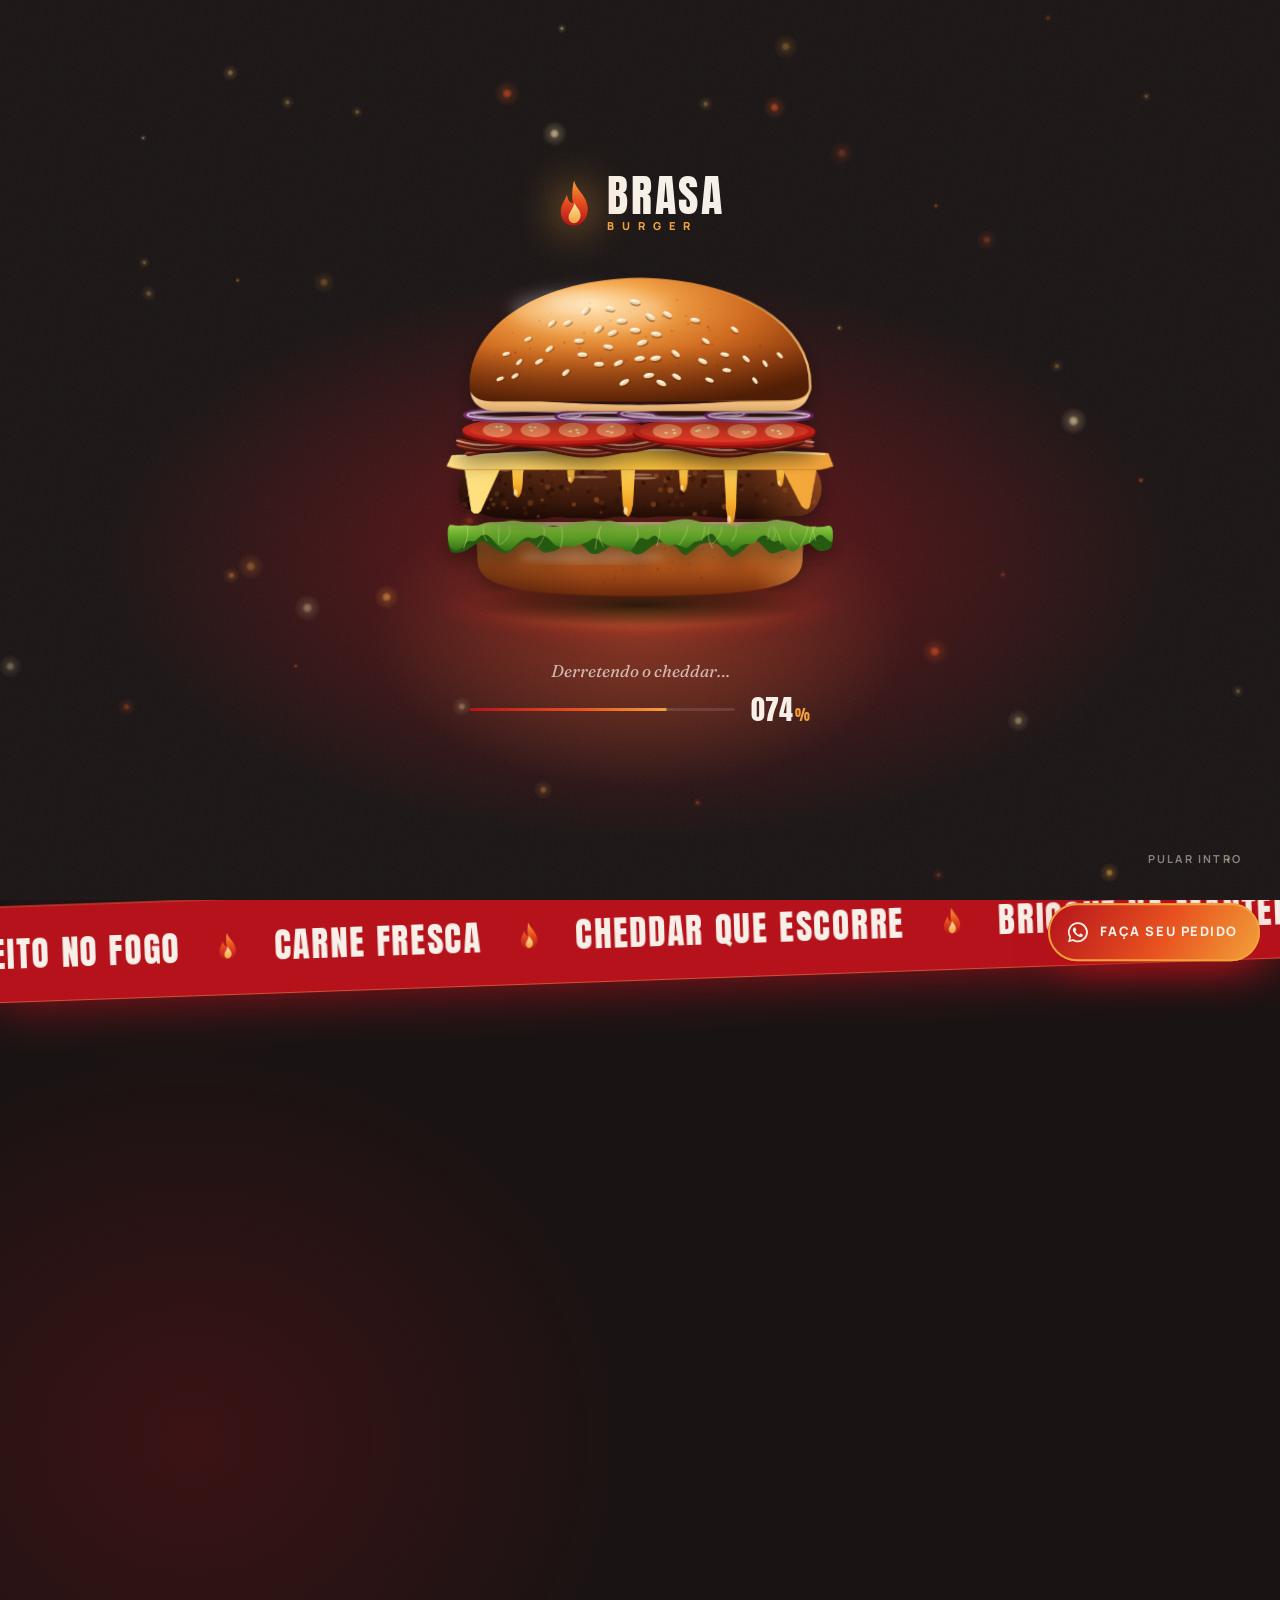
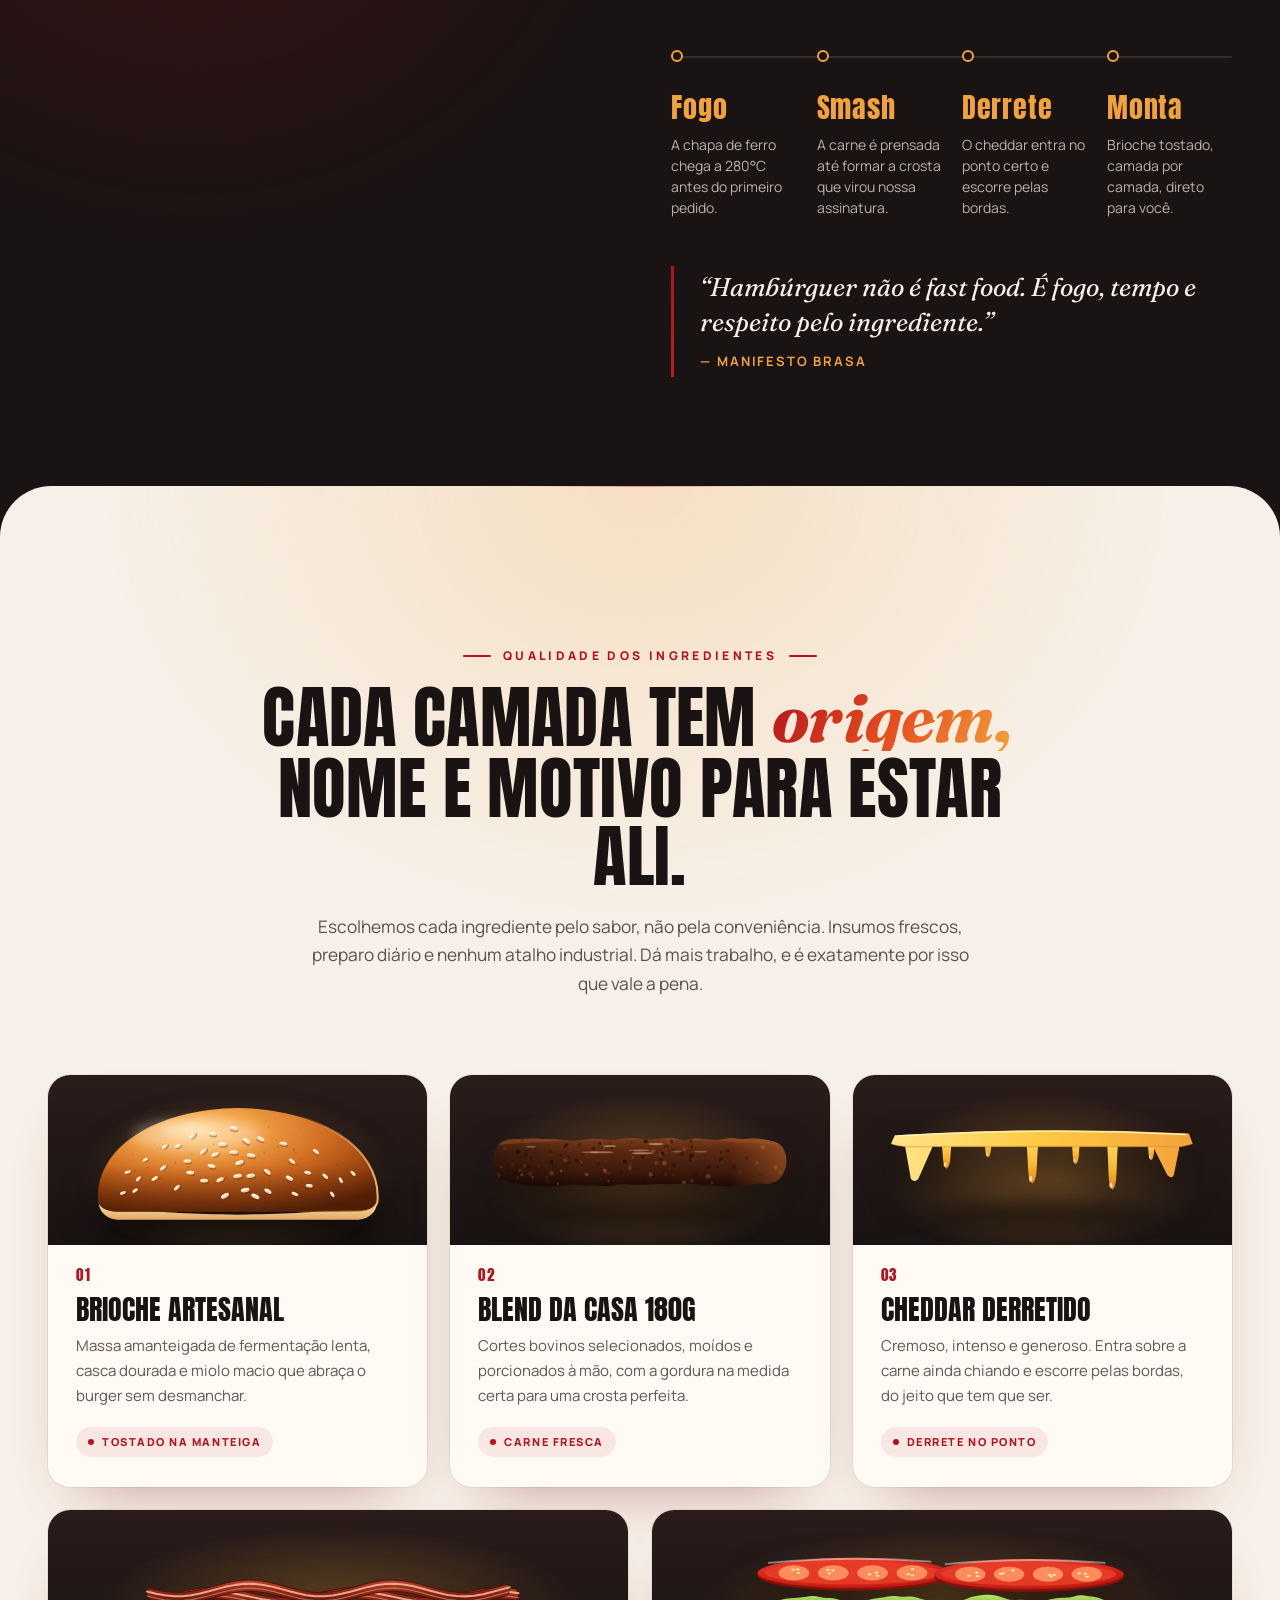
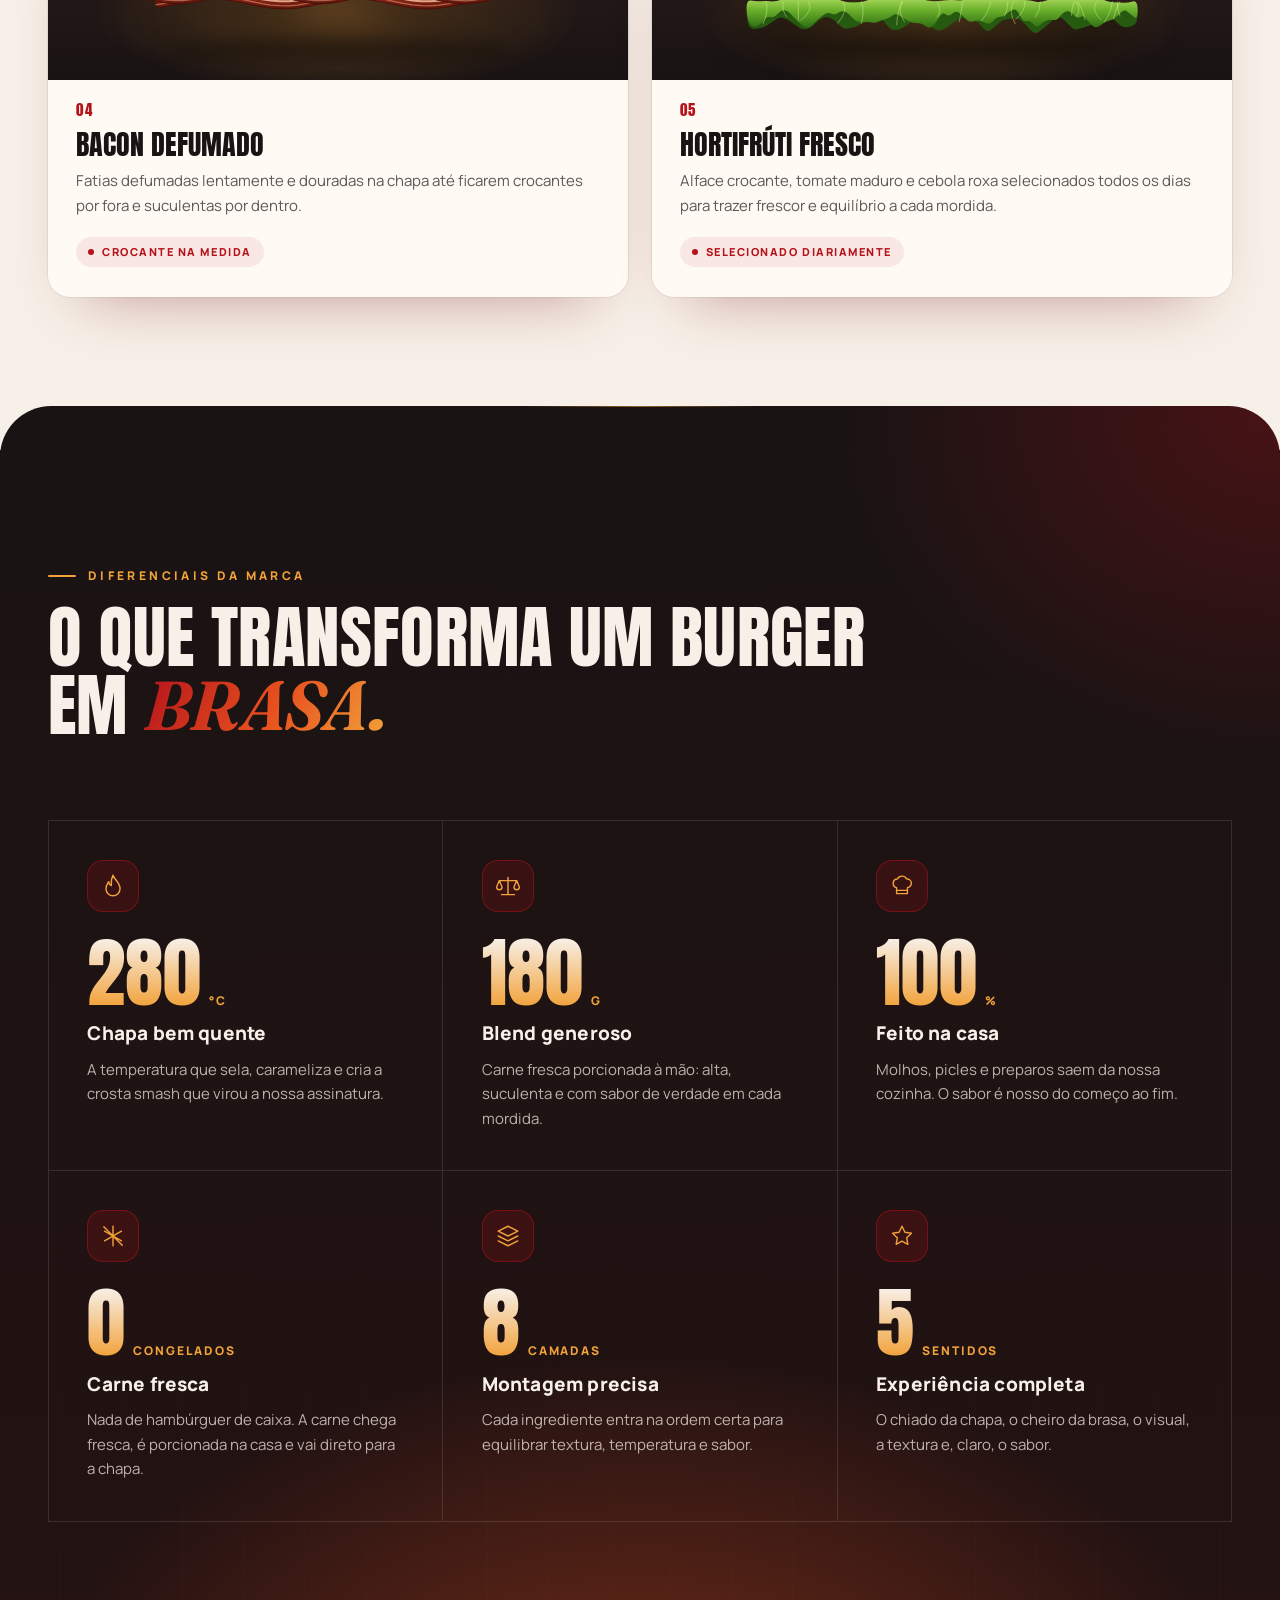
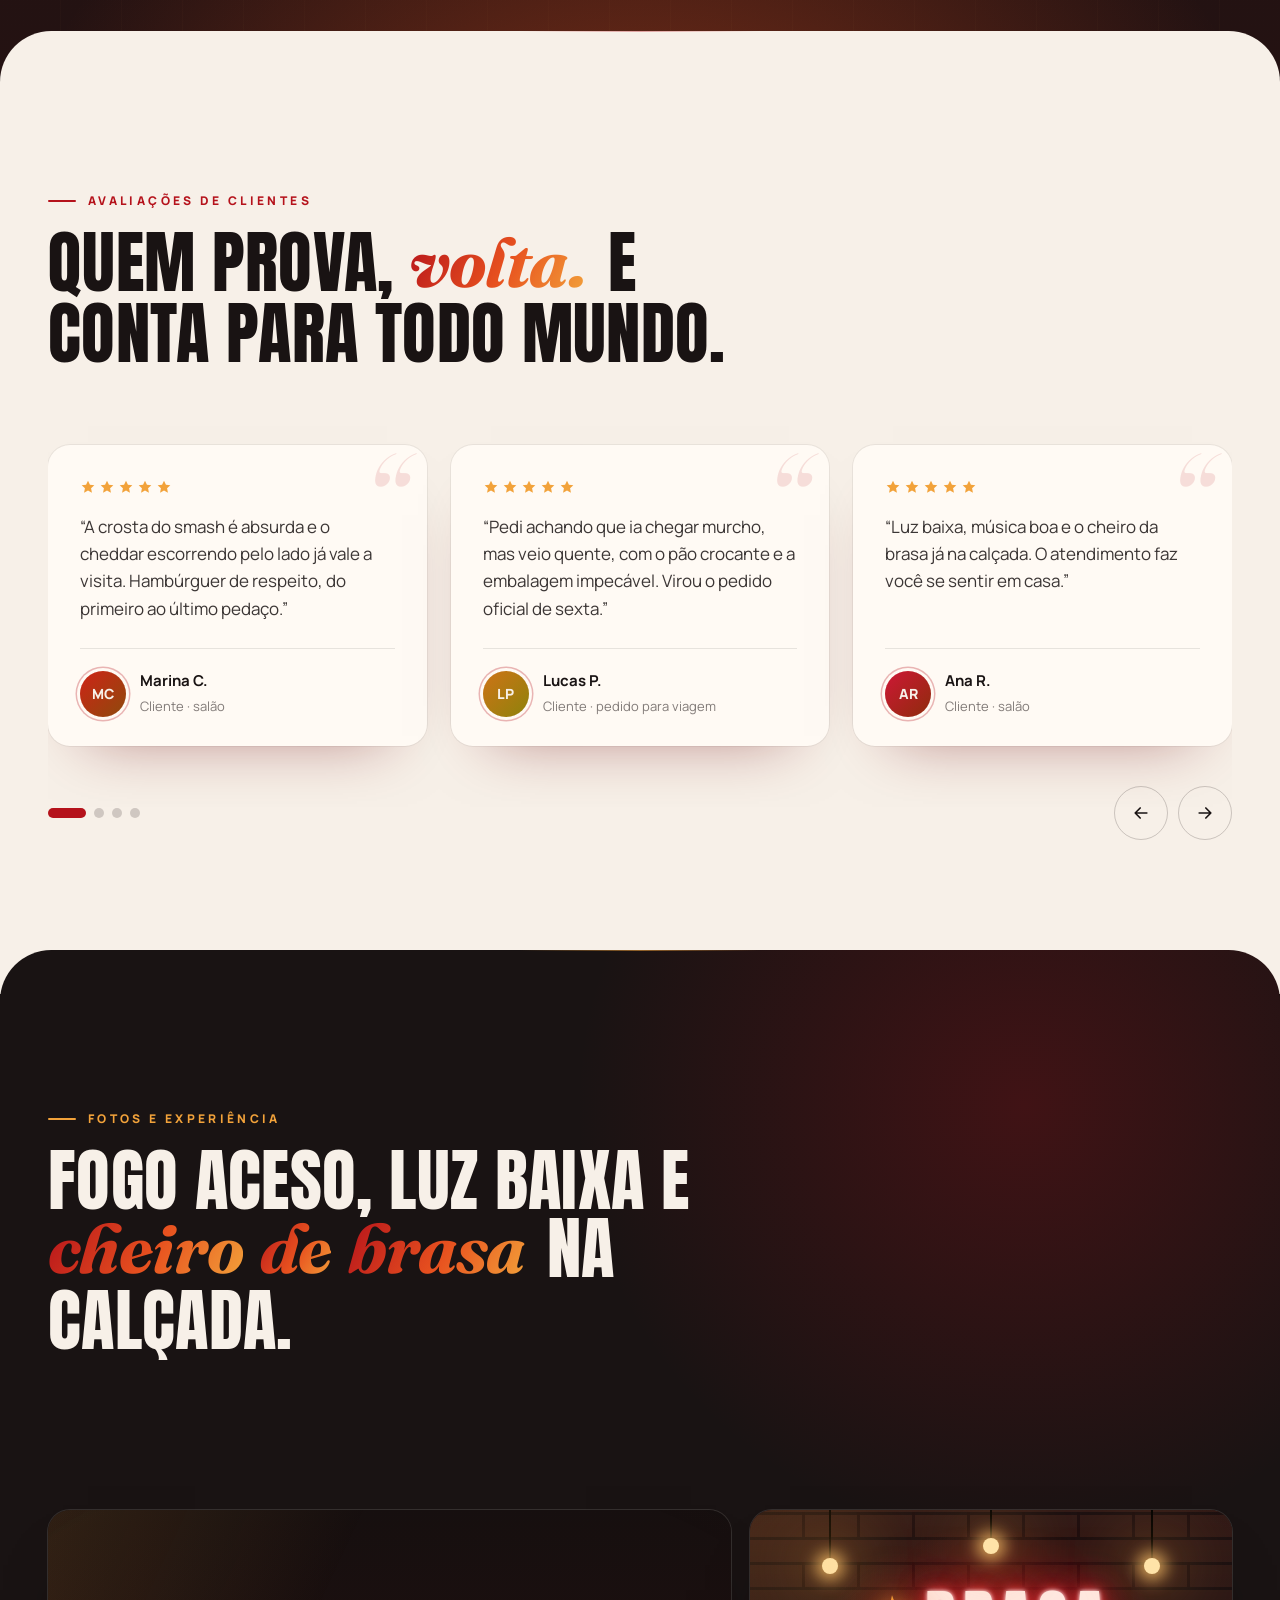
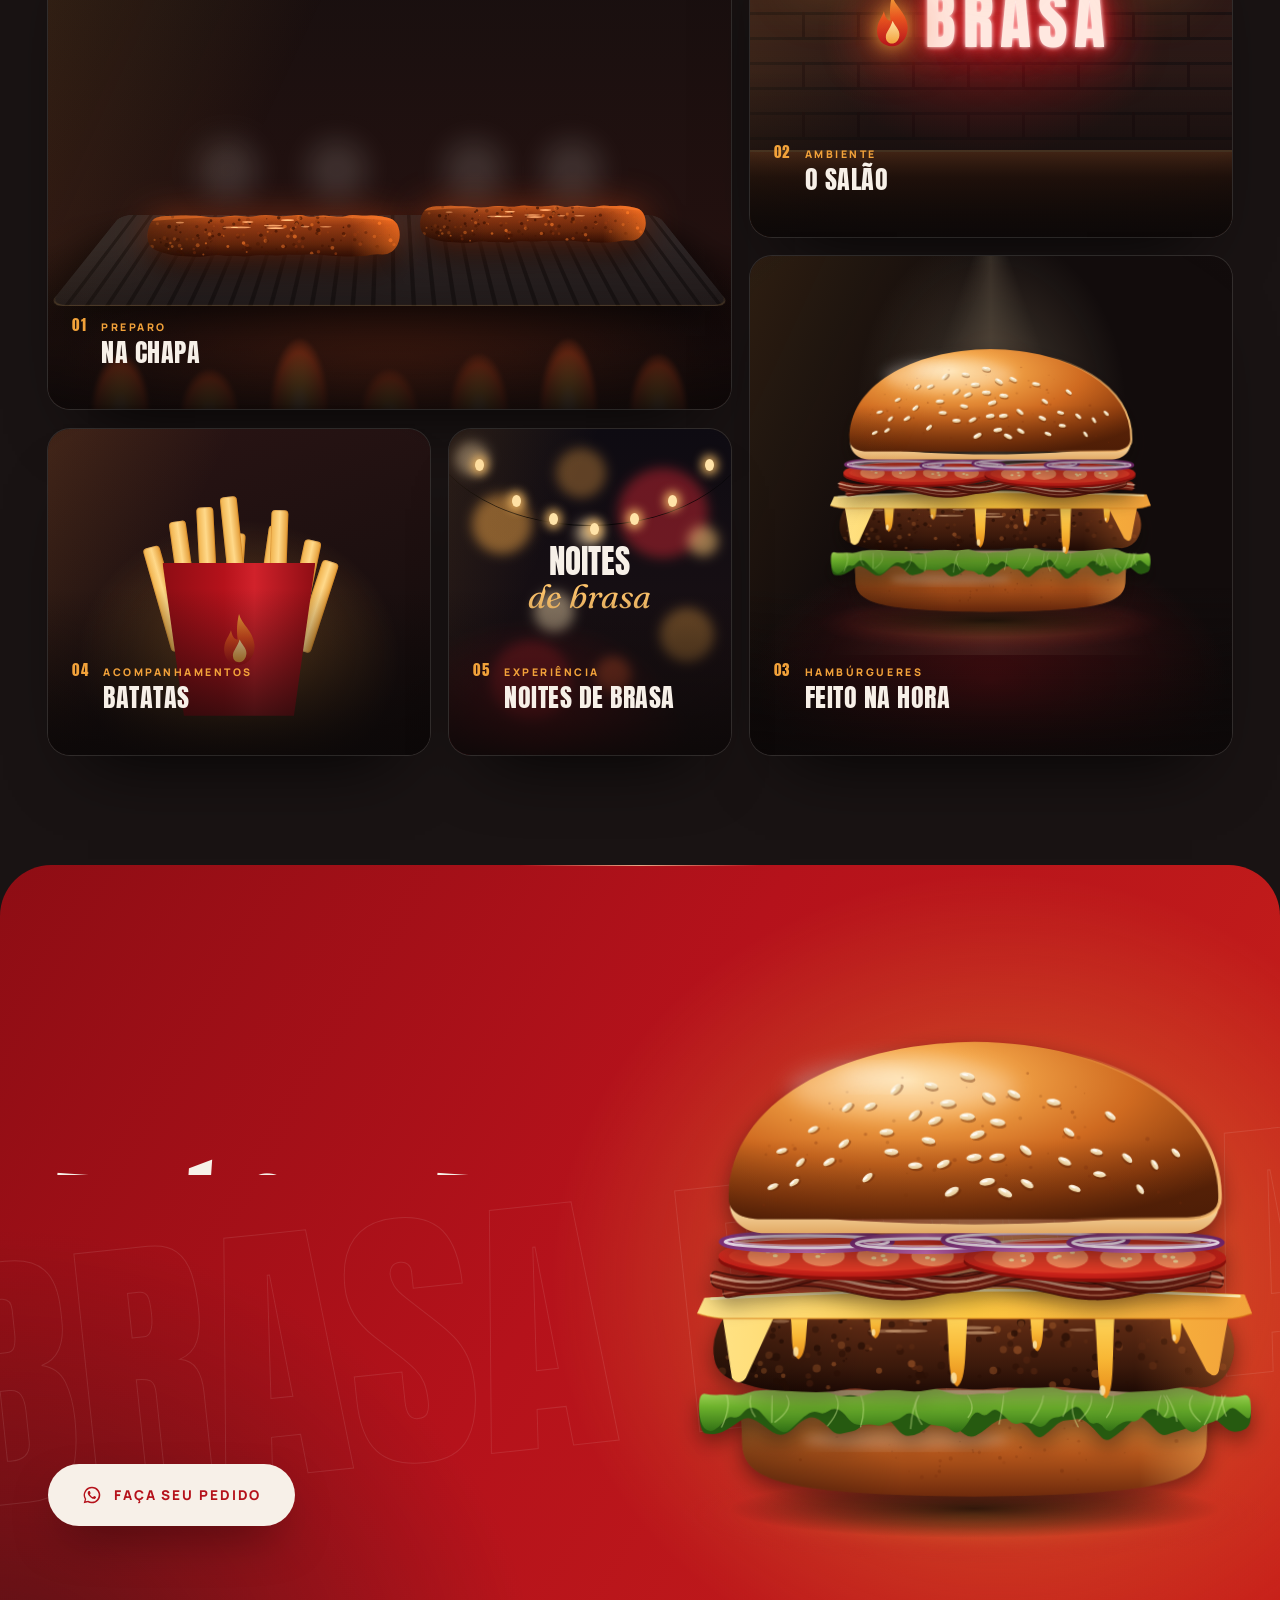
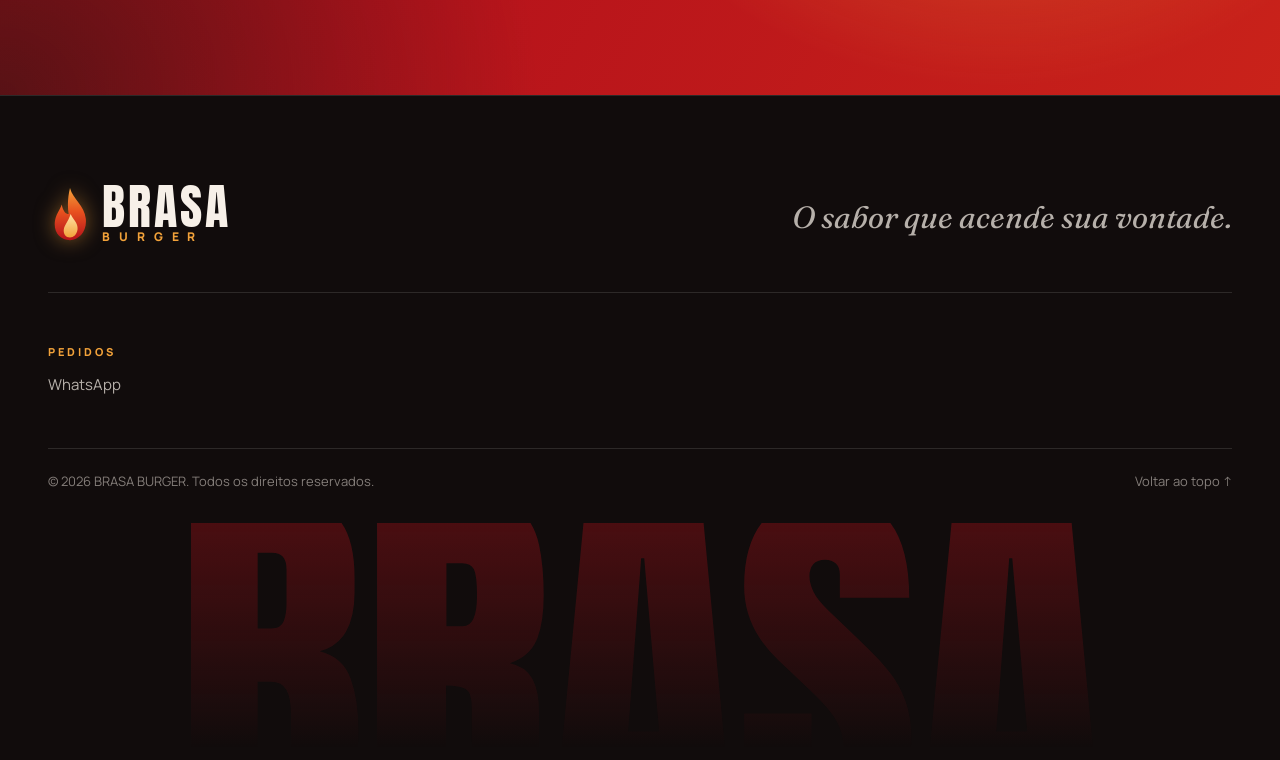
<file: index.html>
<!doctype html>
<html lang="pt-BR" class="is-loading">
<head>
  <meta charset="utf-8">
  <meta name="viewport" content="width=device-width, initial-scale=1, viewport-fit=cover">

  <!-- SEO -->
  <title>BRASA BURGER | Hambúrguer artesanal feito na brasa</title>
  <meta name="description" content="Smash burgers artesanais feitos no fogo: blend fresco porcionado à mão, cheddar derretido e brioche tostado na manteiga. Faça seu pedido pelo WhatsApp.">
  <meta name="robots" content="index, follow, max-image-preview:large">
  <meta name="author" content="BRASA BURGER">
  <meta name="theme-color" content="#191313">
  <meta name="color-scheme" content="dark">
  <meta name="format-detection" content="telephone=no">
  <!-- Após publicar, descomente e informe o endereço final do site:
  <link rel="canonical" href="https://www.seudominio.com.br/"> -->

  <!-- Compartilhamento (WhatsApp, Instagram, Facebook, LinkedIn, X) -->
  <meta property="og:type" content="website">
  <meta property="og:locale" content="pt_BR">
  <meta property="og:site_name" content="BRASA BURGER">
  <meta property="og:title" content="BRASA BURGER | O sabor que acende sua vontade">
  <meta property="og:description" content="Smash burgers artesanais feitos no fogo. Blend fresco, cheddar derretido e brioche tostado na manteiga.">
  <meta property="og:image" content="assets/og-image.jpg">
  <meta property="og:image:width" content="1200">
  <meta property="og:image:height" content="630">
  <meta property="og:image:alt" content="BRASA BURGER — O sabor que acende sua vontade">
  <meta name="twitter:card" content="summary_large_image">
  <meta name="twitter:title" content="BRASA BURGER | O sabor que acende sua vontade">
  <meta name="twitter:description" content="Smash burgers artesanais feitos no fogo.">
  <meta name="twitter:image" content="assets/og-image.jpg">

  <!-- Ícones -->
  <link rel="icon" href="assets/favicon.svg" type="image/svg+xml">
  <link rel="icon" href="assets/favicon-32.png" sizes="32x32" type="image/png">
  <link rel="apple-touch-icon" href="assets/apple-touch-icon.png">
  <link rel="manifest" href="site.webmanifest">

  <!-- Fontes -->
  <link rel="preconnect" href="https://fonts.googleapis.com">
  <link rel="preconnect" href="https://fonts.gstatic.com" crossorigin>
  <link href="https://fonts.googleapis.com/css2?family=Anton&family=Fraunces:ital,opsz,wght@1,9..144,500..700&family=Manrope:wght@400..800&display=swap" rel="stylesheet">

  <link rel="stylesheet" href="css/base.css">
  <link rel="stylesheet" href="css/burger.css">
  <link rel="stylesheet" href="css/loader.css">
  <link rel="stylesheet" href="css/layout.css">
  <link rel="stylesheet" href="css/sections.css">
  <noscript><style>
    .loader { display: none !important; }
    html.is-loading body { overflow: auto; }
    html.is-loading .header { transform: none; }
    [data-hero], .reveal, .shot.reveal { opacity: 1 !important; transform: none !important; }
    .hero__line > [data-hero] { transform: none !important; }
    .shot::after { display: none; }
  </style></noscript>

  <!-- Dados estruturados (complementados automaticamente com js/config.js) -->
  <script type="application/ld+json" id="ld-restaurant">
  {
    "@context": "https://schema.org",
    "@type": "Restaurant",
    "name": "BRASA BURGER",
    "description": "Hamburgueria artesanal especializada em smash burgers feitos na brasa.",
    "servesCuisine": ["Hambúrguer", "Hambúrguer artesanal", "Smash burger"],
    "image": "assets/og-image.jpg",
    "logo": "assets/icon-512.png"
  }
  </script>
</head>
<body>
  <a class="skip-link" href="#conteudo">Pular para o conteúdo</a>

  <!-- Símbolos reutilizáveis -->
  <svg width="0" height="0" style="position:absolute" aria-hidden="true">
    <defs>
      <linearGradient id="flameG" x1="0" y1="1" x2="0" y2="0">
        <stop offset="0" stop-color="#B5121B"/><stop offset=".55" stop-color="#E8521F"/><stop offset="1" stop-color="#F2A23A"/>
      </linearGradient>
      <linearGradient id="flameIn" x1="0" y1="1" x2="0" y2="0">
        <stop offset="0" stop-color="#F2A23A"/><stop offset="1" stop-color="#FFE3A8"/>
      </linearGradient>
    </defs>
    <symbol id="i-flame" viewBox="0 0 64 80">
      <path d="M32 2C36 18 53 27 55 47C57 65 45 78 32 78C18 78 8 67 10 51C11 41 17 35 20 26C22 36 26 40 30 40C28 28 29 14 32 2Z" fill="url(#flameG)"/>
      <path d="M33 40C36 48 44 53 43 62C42 70 37 74 32 74C26 74 22 69 23 62C24 56 29 52 33 40Z" fill="url(#flameIn)"/>
    </symbol>
    <symbol id="i-star" viewBox="0 0 24 24"><path d="M12 2.5l2.9 6 6.6.8-4.9 4.6 1.3 6.6L12 17.3l-5.9 3.2 1.3-6.6L2.5 9.3l6.6-.8z" fill="currentColor"/></symbol>
    <symbol id="i-whats" viewBox="0 0 24 24"><path fill="currentColor" d="M12 2a10 10 0 0 0-8.6 15.1L2 22l5-1.3A10 10 0 1 0 12 2zm0 18.2c-1.6 0-3.1-.4-4.4-1.2l-.3-.2-3 .8.8-2.9-.2-.3A8.2 8.2 0 1 1 12 20.2zm4.5-6.1c-.2-.1-1.5-.7-1.7-.8-.2-.1-.4-.1-.6.1l-.8 1c-.1.2-.3.2-.5.1-.7-.3-1.4-.7-2-1.3-.6-.5-1-1.1-1.4-1.8-.1-.2 0-.4.1-.5l.4-.5.3-.4v-.5l-.8-1.9c-.2-.5-.4-.4-.6-.4h-.5c-.2 0-.5.1-.7.3-.6.6-.9 1.4-.9 2.2.1 1 .5 1.9 1.1 2.7 1.1 1.6 2.5 2.9 4.2 3.7.5.2.9.4 1.4.5.5.2 1.1.2 1.6.1.6-.1 1.2-.5 1.5-1 .2-.4.2-.8.1-1.2l-.2-.2z"/></symbol>
    <symbol id="i-arrow" viewBox="0 0 24 24"><path d="M5 12h14M13 6l6 6-6 6" fill="none" stroke="currentColor" stroke-width="2" stroke-linecap="round" stroke-linejoin="round"/></symbol>
    <symbol id="i-zoom" viewBox="0 0 24 24"><path d="M15 3h6v6M9 21H3v-6M21 3l-7 7M3 21l7-7" fill="none" stroke="currentColor" stroke-width="2" stroke-linecap="round" stroke-linejoin="round"/></symbol>
    <symbol id="i-close" viewBox="0 0 24 24"><path d="M6 6l12 12M18 6L6 18" fill="none" stroke="currentColor" stroke-width="2" stroke-linecap="round"/></symbol>
  </svg>

  <!-- ================================================================ LOADER -->
  <div class="loader" id="loader" role="status" aria-live="polite" aria-label="Carregando BRASA BURGER">
    <div class="loader__bg"></div>
    <canvas class="loader__embers" id="loaderEmbers" aria-hidden="true"></canvas>
    <div class="loader__grain" aria-hidden="true"></div>
    <div class="loader__inner">
      <div class="loader__logo">
        <svg class="loader__flame" aria-hidden="true"><use href="#i-flame"/></svg>
        <div class="loader__word"><span>BRASA</span><small>BURGER</small></div>
      </div>
      <div class="loader__burger"><div data-burger="loader"></div></div>
      <div class="loader__status">
        <p class="loader__phrase" id="loaderPhrase">Acendendo a brasa…</p>
        <div class="loader__bar"><span id="loaderBar"></span></div>
        <div class="loader__count"><span id="loaderCount">000</span><small>%</small></div>
      </div>
    </div>
    <div class="loader__curtain loader__curtain--top"></div>
    <div class="loader__curtain loader__curtain--bottom"></div>
    <button class="loader__skip" type="button" id="loaderSkip">Pular intro</button>
  </div>

  <div class="progress" aria-hidden="true"><span></span></div>
  <div class="cursor" aria-hidden="true"><span class="cursor__dot"></span><span class="cursor__ring"></span></div>

  <!-- ================================================================ HEADER -->
  <header class="header" id="header">
    <div class="container header__row">
      <a href="#inicio" class="logo" aria-label="BRASA BURGER — início">
        <svg class="logo__flame" aria-hidden="true"><use href="#i-flame"/></svg>
        <span class="logo__word"><b>BRASA</b><small>BURGER</small></span>
      </a>
      <nav class="nav" id="nav" aria-label="Navegação principal">
        <ul class="nav__list">
          <li><a href="#historia" class="nav__link" data-i="1"><span>História</span></a></li>
          <li><a href="#ingredientes" class="nav__link" data-i="2"><span>Ingredientes</span></a></li>
          <li><a href="#diferenciais" class="nav__link" data-i="3"><span>Diferenciais</span></a></li>
          <li><a href="#avaliacoes" class="nav__link" data-i="4"><span>Avaliações</span></a></li>
          <li><a href="#experiencia" class="nav__link" data-i="5"><span>Experiência</span></a></li>
        </ul>
        <div class="nav__mobile-foot">
          <a class="btn btn--primary" data-order href="#"><svg aria-hidden="true"><use href="#i-whats"/></svg>FAÇA SEU PEDIDO</a>
          <p data-contact="hours"></p>
        </div>
      </nav>
      <a class="btn btn--primary btn--sm header__cta" data-order href="#"><svg aria-hidden="true"><use href="#i-whats"/></svg><span>FAÇA SEU PEDIDO</span></a>
      <button class="burger-btn" id="menuBtn" type="button" aria-label="Abrir menu" aria-expanded="false" aria-controls="nav">
        <span></span><span></span><span></span>
      </button>
    </div>
  </header>

  <main id="conteudo">
    <!-- ================================================================ HERO -->
    <section class="hero" id="inicio" aria-label="Início">
      <canvas class="hero__embers" id="embers" aria-hidden="true"></canvas>
      <div class="hero__glow" aria-hidden="true"></div>
      <div class="hero__bgword" aria-hidden="true"><span>BRASA</span></div>

      <div class="container hero__grid">
        <div class="hero__content">
          <p class="eyebrow hero__eyebrow" data-hero="1"><span class="pulse-dot"></span>Smash burger artesanal · feito no fogo</p>
          <h1 class="hero__title">
            <span class="hero__line"><span data-hero="2">O SABOR</span></span>
            <span class="hero__line"><span data-hero="3">QUE <em>ACENDE</em></span></span>
            <span class="hero__line"><span data-hero="4">SUA VONTADE.</span></span>
          </h1>
          <p class="hero__lead" data-hero="5">Carne fresca prensada na chapa bem quente, cheddar escorrendo pelas bordas e brioche tostado na manteiga. Sem atalhos e sem pressa: só fogo, técnica e ingrediente de verdade.</p>
          <div class="hero__actions" data-hero="6">
            <a class="btn btn--primary btn--lg magnetic" data-order href="#"><svg aria-hidden="true"><use href="#i-whats"/></svg><span>FAÇA SEU PEDIDO</span></a>
            <a class="btn btn--ghost btn--lg" href="#historia"><span>CONHEÇA NOSSA HISTÓRIA</span><svg aria-hidden="true"><use href="#i-arrow"/></svg></a>
          </div>
          <ul class="hero__meta" data-hero="7">
            <li><span class="hero__check" aria-hidden="true"></span>Carne fresca, porcionada à mão</li>
            <li class="hero__sep" aria-hidden="true"></li>
            <li><span class="hero__check" aria-hidden="true"></span>Pedido rápido pelo WhatsApp</li>
          </ul>
        </div>

        <div class="hero__visual is-intro" data-hero="8">
          <div class="hero__halo" aria-hidden="true"></div>
          <div class="hero__ring" aria-hidden="true"></div>
          <div class="hero__burger" data-burger="hero" role="img" aria-label="Hambúrguer BRASA com brioche, cheddar derretido, blend bovino, bacon, tomate, cebola roxa e alface"></div>
          <div class="hero__particles" aria-hidden="true">
            <i class="seed" style="--x:12%;--y:18%;--d:0s"></i><i class="seed" style="--x:84%;--y:12%;--d:-2s"></i>
            <i class="seed" style="--x:92%;--y:56%;--d:-4s"></i><i class="seed" style="--x:6%;--y:62%;--d:-1s"></i>
            <i class="leaf" style="--x:4%;--y:40%;--d:-3s"></i><i class="leaf" style="--x:90%;--y:80%;--d:-5s"></i>
            <i class="flake" style="--x:20%;--y:85%;--d:-1.5s"></i><i class="flake" style="--x:75%;--y:4%;--d:-3.5s"></i>
          </div>
          <div class="hero__badge hero__badge--a" aria-hidden="true"><b>180g</b><span>Blend<br>da casa</span></div>
          <div class="hero__badge hero__badge--b" aria-hidden="true"><svg><use href="#i-flame"/></svg><span>Na chapa<br>a 280°C</span></div>
          <button class="hero__toggle" id="heroToggle" type="button" aria-pressed="false">
            <span class="hero__toggle-icon" aria-hidden="true"><i></i><i></i><i></i></span><span class="hero__toggle-text">Ver por dentro</span>
          </button>
        </div>
      </div>

      <a href="#historia" class="hero__scroll" aria-label="Rolar para a história"><span>Role</span><i></i></a>
    </section>

    <!-- ================================================================ MARQUEE -->
    <div class="marquee" aria-hidden="true">
      <div class="marquee__track">
        <span>FEITO NO FOGO</span><svg><use href="#i-flame"/></svg><span>CARNE FRESCA</span><svg><use href="#i-flame"/></svg><span>CHEDDAR QUE ESCORRE</span><svg><use href="#i-flame"/></svg><span>BRIOCHE NA MANTEIGA</span><svg><use href="#i-flame"/></svg><span>SMASH NA CHAPA</span><svg><use href="#i-flame"/></svg>
        <span>FEITO NO FOGO</span><svg><use href="#i-flame"/></svg><span>CARNE FRESCA</span><svg><use href="#i-flame"/></svg><span>CHEDDAR QUE ESCORRE</span><svg><use href="#i-flame"/></svg><span>BRIOCHE NA MANTEIGA</span><svg><use href="#i-flame"/></svg><span>SMASH NA CHAPA</span><svg><use href="#i-flame"/></svg>
      </div>
    </div>

    <!-- ================================================================ HISTÓRIA -->
    <section class="section story" id="historia">
      <div class="container story__grid">
        <div class="story__visual reveal" aria-hidden="true">
          <div class="seal">
            <svg class="seal__text" viewBox="0 0 200 200">
              <defs><path id="sealPath" d="M100 100m-78 0a78 78 0 1 1 156 0a78 78 0 1 1-156 0"/></defs>
              <text><textPath href="#sealPath">BRASA BURGER • FEITO NO FOGO • ARTESANAL •</textPath></text>
            </svg>
            <svg class="seal__flame"><use href="#i-flame"/></svg>
          </div>
          <div class="story__year">FOGO</div>
          <div class="story__truck">
            <svg viewBox="0 0 420 260">
              <defs>
                <linearGradient id="truckG" x1="0" y1="0" x2="0" y2="1"><stop offset="0" stop-color="#C9161F"/><stop offset="1" stop-color="#7E0A11"/></linearGradient>
                <radialGradient id="lampG"><stop offset="0" stop-color="#FFE3A8"/><stop offset="1" stop-color="#F2A23A" stop-opacity="0"/></radialGradient>
              </defs>
              <ellipse cx="210" cy="236" rx="190" ry="14" fill="#000" opacity=".45"/>
              <rect x="40" y="70" width="300" height="140" rx="18" fill="url(#truckG)"/>
              <path d="M340 110h36c14 0 26 10 30 24l8 30v46H340z" fill="#9C0F17"/>
              <path d="M352 120h22c8 0 14 5 17 12l6 22h-45z" fill="#2a1f1f"/>
              <rect x="70" y="96" width="190" height="70" rx="6" fill="#191313"/>
              <rect x="70" y="96" width="190" height="70" rx="6" fill="url(#lampG)" opacity=".55"/>
              <path d="M58 92h214l-12-26H70z" fill="#F2A23A"/>
              <path d="M70 66l-12 26h24zm48 0l-12 26h24zm48 0l-12 26h24zm48 0l-12 26h24z" fill="#F7F0E8"/>
              <text x="165" y="196" text-anchor="middle" font-family="Anton, Impact, sans-serif" font-size="26" fill="#F7F0E8" letter-spacing="3">BRASA</text>
              <circle cx="110" cy="214" r="24" fill="#191313"/><circle cx="110" cy="214" r="10" fill="#555"/>
              <circle cx="330" cy="214" r="24" fill="#191313"/><circle cx="330" cy="214" r="10" fill="#555"/>
              <g class="truck-smoke" fill="#F7F0E8" opacity=".18"><circle cx="300" cy="46" r="12"/><circle cx="312" cy="28" r="16"/><circle cx="296" cy="10" r="10"/></g>
              <rect x="292" y="40" width="14" height="32" fill="#2a1f1f"/>
            </svg>
          </div>
        </div>

        <div class="story__content">
          <p class="eyebrow reveal">Nossa história</p>
          <h2 class="title reveal" data-split>Uma chapa de ferro, fogo alto e uma <em>obsessão.</em></h2>
          <p class="lead reveal">A BRASA nasceu de uma ideia simples e teimosa: hambúrguer bom é aquele que encontra o fogo no momento exato. Nem um segundo antes, nem um segundo depois.</p>
          <p class="reveal">Por isso, cada burger passa pelo mesmo ritual: carne fresca porcionada à mão, bola prensada na chapa fumegante, crosta caramelizada e o cheddar caindo por cima enquanto ainda chia. É o espírito da comida de rua com o cuidado de uma cozinha autoral.</p>

          <ol class="timeline reveal" style="--p:0" aria-label="O ritual da brasa">
            <li><b>Fogo</b><span>A chapa de ferro chega a 280°C antes do primeiro pedido.</span></li>
            <li><b>Smash</b><span>A carne é prensada até formar a crosta que virou nossa assinatura.</span></li>
            <li><b>Derrete</b><span>O cheddar entra no ponto certo e escorre pelas bordas.</span></li>
            <li><b>Monta</b><span>Brioche tostado, camada por camada, direto para você.</span></li>
          </ol>

          <blockquote class="quote reveal">
            <p>“Hambúrguer não é fast food. É fogo, tempo e respeito pelo ingrediente.”</p>
            <cite>— Manifesto BRASA</cite>
          </blockquote>
        </div>
      </div>
    </section>

    <!-- ================================================================ INGREDIENTES -->
    <section class="section ingredients sheet" id="ingredientes">
      <div class="container">
        <header class="section-head section-head--center">
          <p class="eyebrow eyebrow--dark reveal">Qualidade dos ingredientes</p>
          <h2 class="title title--dark reveal" data-split>Cada camada tem <em>origem,</em> nome e motivo para estar ali.</h2>
          <p class="lead lead--dark reveal">Escolhemos cada ingrediente pelo sabor, não pela conveniência. Insumos frescos, preparo diário e nenhum atalho industrial. Dá mais trabalho, e é exatamente por isso que vale a pena.</p>
        </header>

        <div class="ing-grid">
          <article class="ing-card tilt reveal" style="--i:0">
            <div class="ing-card__art" data-art="topBun" aria-hidden="true"></div>
            <span class="ing-card__num">01</span>
            <h3>Brioche artesanal</h3>
            <p>Massa amanteigada de fermentação lenta, casca dourada e miolo macio que abraça o burger sem desmanchar.</p>
            <span class="ing-card__tag">Tostado na manteiga</span>
          </article>
          <article class="ing-card tilt reveal" style="--i:1">
            <div class="ing-card__art" data-art="patty" aria-hidden="true"></div>
            <span class="ing-card__num">02</span>
            <h3>Blend da casa 180g</h3>
            <p>Cortes bovinos selecionados, moídos e porcionados à mão, com a gordura na medida certa para uma crosta perfeita.</p>
            <span class="ing-card__tag">Carne fresca</span>
          </article>
          <article class="ing-card tilt reveal" style="--i:2">
            <div class="ing-card__art" data-art="cheese" aria-hidden="true"></div>
            <span class="ing-card__num">03</span>
            <h3>Cheddar derretido</h3>
            <p>Cremoso, intenso e generoso. Entra sobre a carne ainda chiando e escorre pelas bordas, do jeito que tem que ser.</p>
            <span class="ing-card__tag">Derrete no ponto</span>
          </article>
          <article class="ing-card tilt reveal" style="--i:3">
            <div class="ing-card__art" data-art="bacon" aria-hidden="true"></div>
            <span class="ing-card__num">04</span>
            <h3>Bacon defumado</h3>
            <p>Fatias defumadas lentamente e douradas na chapa até ficarem crocantes por fora e suculentas por dentro.</p>
            <span class="ing-card__tag">Crocante na medida</span>
          </article>
          <article class="ing-card tilt reveal" style="--i:4">
            <div class="ing-card__art ing-card__art--duo" aria-hidden="true"><div data-art="tomato"></div><div data-art="lettuce"></div></div>
            <span class="ing-card__num">05</span>
            <h3>Hortifrúti fresco</h3>
            <p>Alface crocante, tomate maduro e cebola roxa selecionados todos os dias para trazer frescor e equilíbrio a cada mordida.</p>
            <span class="ing-card__tag">Selecionado diariamente</span>
          </article>
        </div>
      </div>
    </section>

    <!-- ================================================================ DIFERENCIAIS -->
    <section class="section features sheet" id="diferenciais">
      <div class="features__fire" aria-hidden="true"></div>
      <div class="container">
        <header class="section-head">
          <p class="eyebrow reveal">Diferenciais da marca</p>
          <h2 class="title reveal" data-split>O que transforma um burger em <em>BRASA.</em></h2>
        </header>

        <div class="feat-grid">
          <article class="feat spot reveal" style="--i:0">
            <div class="feat__icon" aria-hidden="true"><svg viewBox="0 0 48 48"><path d="M24 4c3 9 13 13 13 25a13 13 0 0 1-26 0c0-6 3-9 5-13 1 5 3 7 5 7-1-7 0-13 3-19z"/></svg></div>
            <div class="feat__num"><span data-count="280">280</span><small>°C</small></div>
            <h3>Chapa bem quente</h3>
            <p>A temperatura que sela, carameliza e cria a crosta smash que virou a nossa assinatura.</p>
          </article>
          <article class="feat spot reveal" style="--i:1">
            <div class="feat__icon" aria-hidden="true"><svg viewBox="0 0 48 48"><path d="M24 8v32M12 40h24M8 14h32M8 14l-5 12a5 5 0 0 0 10 0zM40 14l-5 12a5 5 0 0 0 10 0z"/></svg></div>
            <div class="feat__num"><span data-count="180">180</span><small>g</small></div>
            <h3>Blend generoso</h3>
            <p>Carne fresca porcionada à mão: alta, suculenta e com sabor de verdade em cada mordida.</p>
          </article>
          <article class="feat spot reveal" style="--i:2">
            <div class="feat__icon" aria-hidden="true"><svg viewBox="0 0 48 48"><path d="M14 27a8 8 0 0 1 1.5-15.8A9.5 9.5 0 0 1 32.5 11 8 8 0 0 1 34 27v11H14zM14 32h20"/></svg></div>
            <div class="feat__num"><span data-count="100">100</span><small>%</small></div>
            <h3>Feito na casa</h3>
            <p>Molhos, picles e preparos saem da nossa cozinha. O sabor é nosso do começo ao fim.</p>
          </article>
          <article class="feat spot reveal" style="--i:3">
            <div class="feat__icon" aria-hidden="true"><svg viewBox="0 0 48 48"><path d="M24 6v36M8.4 15l31.2 18M8.4 33l31.2-18M7 7l34 34"/></svg></div>
            <div class="feat__num"><span data-count="0">0</span><small>congelados</small></div>
            <h3>Carne fresca</h3>
            <p>Nada de hambúrguer de caixa. A carne chega fresca, é porcionada na casa e vai direto para a chapa.</p>
          </article>
          <article class="feat spot reveal" style="--i:4">
            <div class="feat__icon" aria-hidden="true"><svg viewBox="0 0 48 48"><path d="M24 6l18 9-18 9-18-9zM6 24l18 9 18-9M6 33l18 9 18-9"/></svg></div>
            <div class="feat__num"><span data-count="8">8</span><small>camadas</small></div>
            <h3>Montagem precisa</h3>
            <p>Cada ingrediente entra na ordem certa para equilibrar textura, temperatura e sabor.</p>
          </article>
          <article class="feat spot reveal" style="--i:5">
            <div class="feat__icon" aria-hidden="true"><svg viewBox="0 0 48 48"><path d="M24 6l5.4 11 12.1 1.8-8.8 8.5 2.1 12L24 33.6 13.2 39.3l2.1-12-8.8-8.5L18.6 17z"/></svg></div>
            <div class="feat__num"><span data-count="5">5</span><small>sentidos</small></div>
            <h3>Experiência completa</h3>
            <p>O chiado da chapa, o cheiro da brasa, o visual, a textura e, claro, o sabor.</p>
          </article>
        </div>
      </div>
    </section>

    <!-- ================================================================ AVALIAÇÕES -->
    <section class="section reviews sheet" id="avaliacoes">
      <div class="container">
        <header class="section-head reviews__head">
          <div>
            <p class="eyebrow eyebrow--dark reveal">Avaliações de clientes</p>
            <h2 class="title title--dark reveal" data-split>Quem prova, <em>volta.</em> E conta para todo mundo.</h2>
          </div>
          <!-- Selo preenchido por js/config.js (reviews.rating / reviews.count). Fica oculto se vazio. -->
          <a class="reviews__score reveal" id="reviewsScore" hidden target="_blank" rel="noopener">
            <b data-review="rating"></b>
            <div>
              <span class="stars" aria-hidden="true"><svg><use href="#i-star"/></svg><svg><use href="#i-star"/></svg><svg><use href="#i-star"/></svg><svg><use href="#i-star"/></svg><svg><use href="#i-star"/></svg></span>
              <small data-review="count"></small>
            </div>
          </a>
        </header>

        <!-- DEPOIMENTOS DE EXEMPLO: substituir por avaliações reais de clientes antes da publicação. -->
        <div class="slider reveal" id="reviews" tabindex="0" aria-roledescription="carrossel" aria-label="Avaliações de clientes">
          <div class="slider__viewport">
            <ul class="slider__track">
              <li class="review"><div class="review__stars stars" aria-label="5 de 5 estrelas"><svg><use href="#i-star"/></svg><svg><use href="#i-star"/></svg><svg><use href="#i-star"/></svg><svg><use href="#i-star"/></svg><svg><use href="#i-star"/></svg></div>
                <p>“A crosta do smash é absurda e o cheddar escorrendo pelo lado já vale a visita. Hambúrguer de respeito, do primeiro ao último pedaço.”</p>
                <footer><span class="avatar" style="--h:4" aria-hidden="true">MC</span><div><b>Marina C.</b><small>Cliente · salão</small></div></footer></li>
              <li class="review"><div class="review__stars stars" aria-label="5 de 5 estrelas"><svg><use href="#i-star"/></svg><svg><use href="#i-star"/></svg><svg><use href="#i-star"/></svg><svg><use href="#i-star"/></svg><svg><use href="#i-star"/></svg></div>
                <p>“Pedi achando que ia chegar murcho, mas veio quente, com o pão crocante e a embalagem impecável. Virou o pedido oficial de sexta.”</p>
                <footer><span class="avatar" style="--h:30" aria-hidden="true">LP</span><div><b>Lucas P.</b><small>Cliente · pedido para viagem</small></div></footer></li>
              <li class="review"><div class="review__stars stars" aria-label="5 de 5 estrelas"><svg><use href="#i-star"/></svg><svg><use href="#i-star"/></svg><svg><use href="#i-star"/></svg><svg><use href="#i-star"/></svg><svg><use href="#i-star"/></svg></div>
                <p>“Luz baixa, música boa e o cheiro da brasa já na calçada. O atendimento faz você se sentir em casa.”</p>
                <footer><span class="avatar" style="--h:350" aria-hidden="true">AR</span><div><b>Ana R.</b><small>Cliente · salão</small></div></footer></li>
              <li class="review"><div class="review__stars stars" aria-label="5 de 5 estrelas"><svg><use href="#i-star"/></svg><svg><use href="#i-star"/></svg><svg><use href="#i-star"/></svg><svg><use href="#i-star"/></svg><svg><use href="#i-star"/></svg></div>
                <p>“Dá para sentir que a carne é fresca. Suculento do começo ao fim, e o brioche segura tudo sem desmanchar.”</p>
                <footer><span class="avatar" style="--h:18" aria-hidden="true">TS</span><div><b>Thiago S.</b><small>Cliente · salão</small></div></footer></li>
              <li class="review"><div class="review__stars stars" aria-label="5 de 5 estrelas"><svg><use href="#i-star"/></svg><svg><use href="#i-star"/></svg><svg><use href="#i-star"/></svg><svg><use href="#i-star"/></svg><svg><use href="#i-star"/></svg></div>
                <p>“Levei meus pais, que ‘não gostam de hambúrguer’. Saíram perguntando quando a gente volta. Precisa dizer mais?”</p>
                <footer><span class="avatar" style="--h:40" aria-hidden="true">JF</span><div><b>Juliana F.</b><small>Cliente · almoço de domingo</small></div></footer></li>
              <li class="review"><div class="review__stars stars" aria-label="5 de 5 estrelas"><svg><use href="#i-star"/></svg><svg><use href="#i-star"/></svg><svg><use href="#i-star"/></svg><svg><use href="#i-star"/></svg><svg><use href="#i-star"/></svg></div>
                <p>“O bacon tem um defumado que eu não encontrei em nenhum outro lugar. Equilíbrio perfeito entre gordura, sal e fumaça.”</p>
                <footer><span class="avatar" style="--h:10" aria-hidden="true">RM</span><div><b>Rodrigo M.</b><small>Cliente · pedido para viagem</small></div></footer></li>
            </ul>
          </div>
          <div class="slider__ui">
            <div class="slider__dots" role="tablist" aria-label="Escolher avaliação"></div>
            <div class="slider__arrows">
              <button class="icon-btn" type="button" data-dir="-1" aria-label="Avaliação anterior"><svg style="transform:scaleX(-1)" aria-hidden="true"><use href="#i-arrow"/></svg></button>
              <button class="icon-btn" type="button" data-dir="1" aria-label="Próxima avaliação"><svg aria-hidden="true"><use href="#i-arrow"/></svg></button>
            </div>
          </div>
        </div>
      </div>
    </section>

    <!-- ================================================================ EXPERIÊNCIA -->
    <section class="section experience sheet" id="experiencia">
      <div class="container">
        <header class="section-head">
          <p class="eyebrow reveal">Fotos e experiência</p>
          <h2 class="title reveal" data-split>Fogo aceso, luz baixa e <em>cheiro de brasa</em> na calçada.</h2>
          <p class="lead reveal">Cozinha aberta, balcão de frente para a chapa e trilha sonora escolhida a dedo. Um lugar para comer bem e sem pressa, do jeito que um burger artesanal merece.</p>
        </header>

        <!-- Cada espaço recebe uma foto real via js/config.js (gallery). Sem foto, exibe a ilustração da marca. -->
        <div class="gallery">
          <figure class="shot shot--chapa reveal" data-shot="chapa" style="--i:0">
            <div class="shot__art" aria-hidden="true">
              <div class="scene-grill">
                <div class="scene-grill__plate"></div>
                <div class="scene-grill__patty" data-art="patty"></div>
                <div class="scene-grill__patty scene-grill__patty--2" data-art="patty"></div>
                <div class="scene-grill__steam"><i></i><i></i><i></i><i></i></div>
                <div class="scene-grill__flames"><i></i><i></i><i></i><i></i><i></i><i></i><i></i></div>
              </div>
            </div>
            <span class="shot__fx" aria-hidden="true"></span>
            <figcaption><span>01</span><em>Preparo</em><b>Na chapa</b><small>O smash ganhando crosta a 280°C</small></figcaption>
          </figure>

          <figure class="shot shot--salao reveal" data-shot="salao" style="--i:1">
            <div class="shot__art" aria-hidden="true">
              <div class="scene-neon">
                <div class="scene-neon__bricks"></div>
                <div class="scene-neon__sign"><svg><use href="#i-flame"/></svg><span>BRASA</span></div>
                <div class="scene-neon__lamps"><i></i><i></i><i></i></div>
                <div class="scene-neon__counter"></div>
              </div>
            </div>
            <span class="shot__fx" aria-hidden="true"></span>
            <figcaption><span>02</span><em>Ambiente</em><b>O salão</b><small>Luz baixa, tijolo e cozinha aberta</small></figcaption>
          </figure>

          <figure class="shot shot--burger reveal" data-shot="burger" style="--i:2">
            <div class="shot__art" aria-hidden="true">
              <div class="scene-spot"><div class="scene-spot__burger" data-burger="mini"></div></div>
            </div>
            <span class="shot__fx" aria-hidden="true"></span>
            <figcaption><span>03</span><em>Hambúrgueres</em><b>Feito na hora</b><small>Montado camada por camada, no seu pedido</small></figcaption>
          </figure>

          <figure class="shot shot--batata reveal" data-shot="batata" style="--i:3">
            <div class="shot__art" aria-hidden="true">
              <div class="scene-fries">
                <div class="scene-fries__sticks"><i></i><i></i><i></i><i></i><i></i><i></i><i></i><i></i><i></i></div>
                <div class="scene-fries__box"><svg><use href="#i-flame"/></svg></div>
              </div>
            </div>
            <span class="shot__fx" aria-hidden="true"></span>
            <figcaption><span>04</span><em>Acompanhamentos</em><b>Batatas</b><small>Rústicas, crocantes e bem temperadas</small></figcaption>
          </figure>

          <figure class="shot shot--noite reveal" data-shot="noite" style="--i:4">
            <div class="shot__art" aria-hidden="true">
              <div class="scene-night">
                <div class="scene-night__bokeh"><i></i><i></i><i></i><i></i><i></i><i></i><i></i><i></i><i></i><i></i></div>
                <div class="scene-night__wire"><i></i><i></i><i></i><i></i><i></i><i></i><i></i></div>
                <p class="scene-night__text">Noites<br><em>de brasa</em></p>
              </div>
            </div>
            <span class="shot__fx" aria-hidden="true"></span>
            <figcaption><span>05</span><em>Experiência</em><b>Noites de brasa</b><small>O melhor programa da semana</small></figcaption>
          </figure>
        </div>
      </div>
    </section>

    <!-- ================================================================ CTA -->
    <section class="cta sheet" id="pedido">
      <div class="cta__bg" aria-hidden="true"></div>
      <div class="container cta__grid">
        <div class="cta__content">
          <p class="eyebrow eyebrow--light reveal">A brasa já está acesa</p>
          <h2 class="cta__title reveal" data-split>ESTÁ COM FOME? <em>A GENTE RESOLVE.</em></h2>
          <p class="cta__lead reveal">Chame a gente no WhatsApp, escolha o seu favorito e deixe o resto com a brasa. Ou venha sentir o calor da chapa de perto.</p>
          <div class="cta__actions reveal">
            <a class="btn btn--cream btn--lg magnetic" data-order href="#"><svg aria-hidden="true"><use href="#i-whats"/></svg><span>FAÇA SEU PEDIDO</span></a>
            <span class="cta__hours" data-contact="hours"></span>
          </div>
        </div>
        <div class="cta__visual reveal" aria-hidden="true">
          <div class="cta__burger" data-burger="cta"></div>
        </div>
      </div>
    </section>
  </main>

  <!-- ================================================================ FOOTER -->
  <footer class="footer">
    <div class="container">
      <div class="footer__top">
        <a href="#inicio" class="logo logo--lg" aria-label="BRASA BURGER — voltar ao topo">
          <svg class="logo__flame" aria-hidden="true"><use href="#i-flame"/></svg>
          <span class="logo__word"><b>BRASA</b><small>BURGER</small></span>
        </a>
        <p class="footer__claim">O sabor que acende sua vontade.</p>
      </div>
      <div class="footer__cols">
        <div data-contact-block="address"><h2 class="footer__h">Endereço</h2><p data-contact="address"></p></div>
        <div data-contact-block="hours"><h2 class="footer__h">Horário</h2><p data-contact="hours"></p></div>
        <div><h2 class="footer__h">Pedidos</h2><p><a data-order href="#" class="link">WhatsApp</a><span data-contact="phone"></span><span data-contact="email"></span></p></div>
        <div data-contact-block="socials"><h2 class="footer__h">Redes sociais</h2><p data-socials></p></div>
      </div>
      <div class="footer__bottom">
        <span>© <span id="year">2026</span> BRASA BURGER. Todos os direitos reservados.</span>
        <a href="#inicio" class="link">Voltar ao topo ↑</a>
      </div>
    </div>
    <div class="footer__giant" aria-hidden="true">BRASA</div>
  </footer>

  <a class="whats-float" data-order href="#"><svg aria-hidden="true"><use href="#i-whats"/></svg><span>Faça seu pedido</span></a>

  <!-- Visualizador das fotos da galeria -->
  <dialog class="lightbox" id="lightbox" aria-label="Foto ampliada">
    <figure class="lightbox__figure"><img alt="" decoding="async"><figcaption></figcaption></figure>
    <button class="lightbox__btn lightbox__close" type="button" aria-label="Fechar"><svg aria-hidden="true"><use href="#i-close"/></svg></button>
    <button class="lightbox__btn lightbox__prev" type="button" data-dir="-1" aria-label="Foto anterior"><svg style="transform:scaleX(-1)" aria-hidden="true"><use href="#i-arrow"/></svg></button>
    <button class="lightbox__btn lightbox__next" type="button" data-dir="1" aria-label="Próxima foto"><svg aria-hidden="true"><use href="#i-arrow"/></svg></button>
  </dialog>

  <script>
    /* Segurança: se algum script falhar, a intro é removida e o site aparece. */
    setTimeout(function () {
      var d = document.documentElement, l = document.getElementById('loader');
      if (d.classList.contains('is-loading')) { d.classList.remove('is-loading'); d.classList.add('is-ready'); if (l) l.style.display = 'none'; }
    }, 12000);
  </script>
  <script src="js/config.js" defer></script>
  <script src="js/burger.js" defer></script>
  <script src="js/embers.js" defer></script>
  <script src="js/loader.js" defer></script>
  <script src="js/main.js" defer></script>
</body>
</html>
</file>
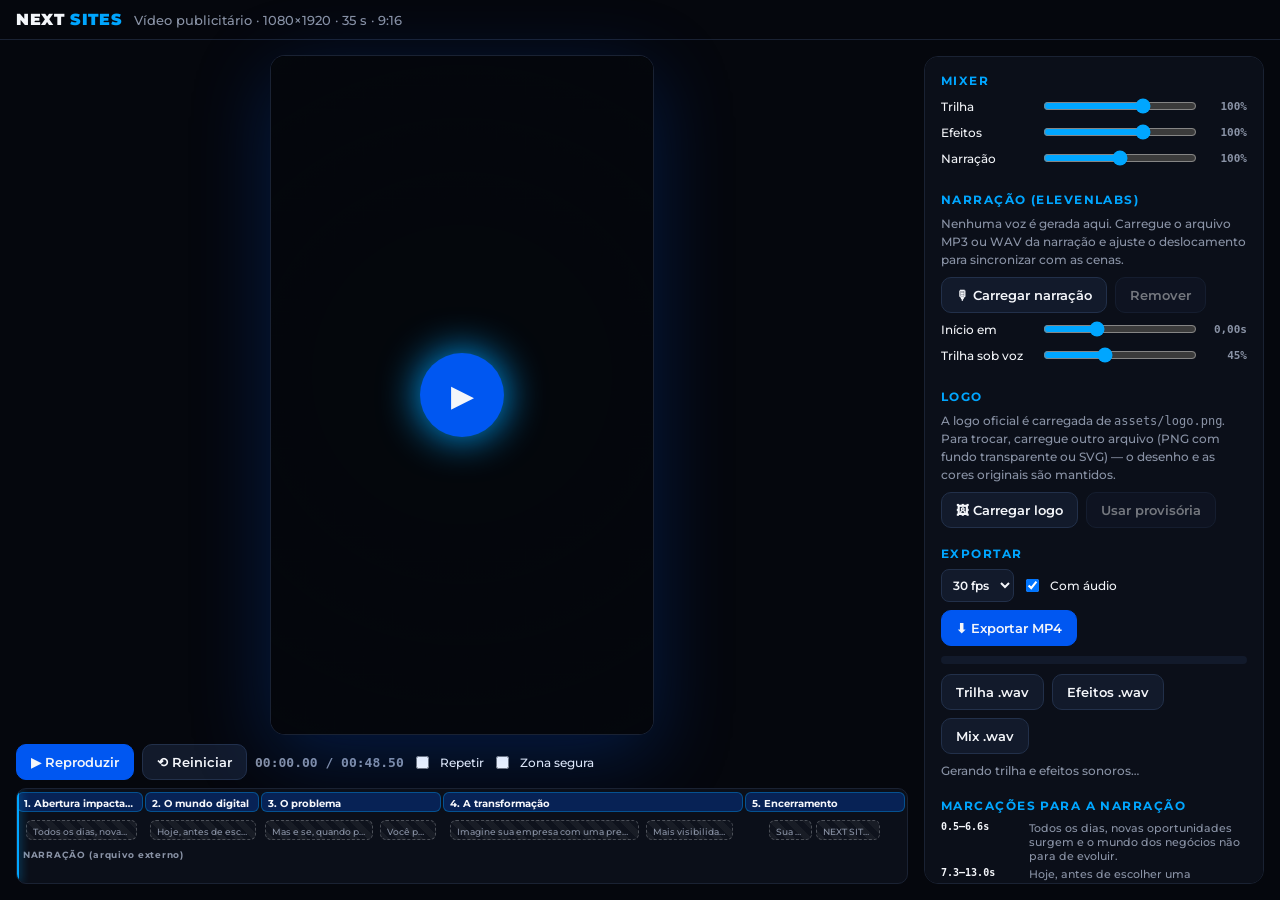
<file: next-sites-video/index.html>
<!doctype html>
<html lang="pt-BR">
<head>
<meta charset="utf-8">
<meta name="viewport" content="width=device-width, initial-scale=1">
<title>NEXT SITES — Vídeo Publicitário</title>
<style>
  @font-face { font-family: 'Montserrat'; font-weight: 500; src: url('assets/fonts/montserrat-latin-500-normal.woff2') format('woff2'); }
  @font-face { font-family: 'Montserrat'; font-weight: 600; src: url('assets/fonts/montserrat-latin-600-normal.woff2') format('woff2'); }
  @font-face { font-family: 'Montserrat'; font-weight: 700; src: url('assets/fonts/montserrat-latin-700-normal.woff2') format('woff2'); }
  @font-face { font-family: 'Montserrat'; font-weight: 800; src: url('assets/fonts/montserrat-latin-800-normal.woff2') format('woff2'); }
  @font-face { font-family: 'Montserrat'; font-weight: 900; src: url('assets/fonts/montserrat-latin-900-normal.woff2') format('woff2'); }
  :root {
    --blue: #0057F1; --neon: #00A6FF; --black: #05070D; --ice: #F4F6FA;
    --panel: #0B0F19; --line: #1A2233; --muted: #8A93A6;
  }
  * { box-sizing: border-box; }
  html, body { margin: 0; height: 100%; background: var(--black); color: var(--ice); font-family: Montserrat, Inter, Arial, sans-serif; }
  body { display: flex; flex-direction: column; }
  header { display: flex; align-items: center; gap: 12px; padding: 10px 16px; border-bottom: 1px solid var(--line); }
  header b { font-weight: 900; letter-spacing: .04em; }
  header b span { color: var(--neon); }
  header small { color: var(--muted); font-weight: 500; }
  main { flex: 1; display: flex; gap: 16px; padding: 16px; min-height: 0; }
  .stageCol { flex: 1; display: flex; flex-direction: column; align-items: center; min-width: 0; min-height: 0; gap: 10px; }
  .stageWrap { position: relative; flex: 1; min-height: 0; aspect-ratio: 9 / 16; max-width: 100%; border-radius: 14px; overflow: hidden; box-shadow: 0 0 0 1px var(--line), 0 20px 80px rgba(0,87,241,.25); background: #000; }
  canvas#stage { width: 100%; height: 100%; display: block; }
  .safe { position: absolute; inset: 0; pointer-events: none; display: none; }
  .safe.on { display: block; }
  .safe i { position: absolute; left: 0; right: 0; background: rgba(0,166,255,.12); border: 1px dashed rgba(0,166,255,.6); font-style: normal; font-size: 11px; color: var(--neon); padding: 4px 8px; }
  .safe .top { top: 0; height: 13%; } .safe .bot { bottom: 0; height: 20%; display: flex; align-items: flex-end; }
  .safe .right { top: 13%; bottom: 20%; left: auto; width: 12%; }
  .bigPlay { position: absolute; inset: 0; display: flex; align-items: center; justify-content: center; background: rgba(5,7,13,.35); border: 0; cursor: pointer; color: var(--ice); font: inherit; }
  .bigPlay span { width: 84px; height: 84px; border-radius: 50%; background: var(--blue); box-shadow: 0 0 40px var(--neon); display: grid; place-items: center; font-size: 30px; }
  .bigPlay.hide { display: none; }
  .transport { width: 100%; max-width: 900px; display: flex; flex-direction: column; gap: 8px; }
  .row { display: flex; align-items: center; gap: 8px; flex-wrap: wrap; }
  button, .file { background: #121A2B; color: var(--ice); border: 1px solid #22304A; border-radius: 10px; padding: 9px 14px; font: 600 13px Montserrat, Arial, sans-serif; cursor: pointer; display: inline-flex; align-items: center; gap: 6px; }
  button:hover, .file:hover { border-color: var(--neon); }
  button.primary { background: var(--blue); border-color: var(--blue); }
  button.primary:hover { box-shadow: 0 0 18px rgba(0,166,255,.6); }
  button:disabled { opacity: .45; cursor: not-allowed; }
  .file input { display: none; }
  .time { font: 700 13px 'JetBrains Mono', ui-monospace, monospace; color: var(--muted); min-width: 120px; }
  .tl { position: relative; height: 96px; background: var(--panel); border: 1px solid var(--line); border-radius: 10px; cursor: pointer; user-select: none; overflow: hidden; }
  .tl .lane { position: absolute; left: 0; right: 0; }
  .tl .scenes { top: 0; height: 26px; }
  .tl .scene { position: absolute; top: 3px; bottom: 3px; border-radius: 6px; background: rgba(0,87,241,.28); border: 1px solid rgba(0,166,255,.35); font-size: 10px; font-weight: 700; padding: 4px 6px; white-space: nowrap; overflow: hidden; text-overflow: ellipsis; }
  .tl .vo { top: 28px; height: 26px; }
  .tl .cue { position: absolute; top: 3px; bottom: 3px; border-radius: 6px; background: repeating-linear-gradient(45deg, rgba(244,246,250,.06) 0 6px, rgba(244,246,250,.02) 6px 12px); border: 1px dashed rgba(244,246,250,.25); font-size: 9px; color: var(--muted); padding: 5px 6px; white-space: nowrap; overflow: hidden; text-overflow: ellipsis; }
  .tl canvas.wave { position: absolute; left: 0; top: 56px; width: 100%; height: 38px; }
  .tl .label { position: absolute; left: 6px; font-size: 9px; color: var(--muted); font-weight: 700; letter-spacing: .08em; z-index: 2; pointer-events: none; }
  .tl .ph { position: absolute; top: 0; bottom: 0; width: 2px; background: var(--neon); box-shadow: 0 0 10px var(--neon); pointer-events: none; z-index: 3; }
  aside { width: 340px; flex-shrink: 0; background: var(--panel); border: 1px solid var(--line); border-radius: 14px; padding: 16px; overflow: auto; display: flex; flex-direction: column; gap: 18px; }
  aside h3 { margin: 0 0 8px; font-size: 12px; letter-spacing: .12em; color: var(--neon); }
  aside p { margin: 0; font-size: 12px; color: var(--muted); line-height: 1.5; }
  .ctl { display: grid; grid-template-columns: 92px 1fr 44px; align-items: center; gap: 8px; font-size: 12px; margin: 6px 0; }
  .ctl output { font: 600 11px ui-monospace, monospace; color: var(--muted); text-align: right; }
  input[type=range] { width: 100%; accent-color: var(--neon); }
  select { background: #121A2B; color: var(--ice); border: 1px solid #22304A; border-radius: 8px; padding: 7px; font: 600 12px Montserrat, Arial; }
  label.chk { display: flex; gap: 8px; align-items: center; font-size: 12px; }
  .bar { height: 8px; background: #121A2B; border-radius: 4px; overflow: hidden; }
  .bar i { display: block; height: 100%; width: 0; background: linear-gradient(90deg, var(--blue), var(--neon)); }
  #status { font-size: 12px; color: var(--muted); min-height: 1.4em; }
  .cues { font-size: 11px; color: var(--muted); display: grid; gap: 4px; }
  .cues div { display: grid; grid-template-columns: 82px 1fr; gap: 6px; }
  .cues b { color: var(--ice); font-weight: 600; font-family: ui-monospace, monospace; font-size: 10px; }
  body.render header, body.render aside, body.render .transport, body.render .bigPlay { display: none !important; }
  body.render main { padding: 0; }
  @media (max-width: 900px) {
    main { flex-direction: column; padding: 16px; }
    .stageWrap { width: min(100%, 420px); flex: none; height: auto; }
    aside { width: 100%; }
  }
</style>
</head>
<body>
<header>
  <b>NEXT <span>SITES</span></b>
  <small>Vídeo publicitário · 1080×1920 · 35 s · 9:16</small>
</header>
<main>
  <div class="stageCol">
    <div class="stageWrap" id="stageWrap">
      <canvas id="stage" width="1080" height="1920"></canvas>
      <div class="safe" id="safe"><i class="top">Área da interface do Instagram</i><i class="right"></i><i class="bot">Área da legenda / botões</i></div>
      <button class="bigPlay" id="bigPlay" aria-label="Reproduzir"><span>▶</span></button>
    </div>
    <div class="transport">
      <div class="row">
        <button class="primary" id="playBtn">▶ Reproduzir</button>
        <button id="restartBtn">⟲ Reiniciar</button>
        <span class="time" id="time">00:00.00 / 00:35.00</span>
        <label class="chk"><input type="checkbox" id="loop"> Repetir</label>
        <label class="chk"><input type="checkbox" id="safeChk"> Zona segura</label>
      </div>
      <div class="tl" id="tl">
        <div class="lane scenes" id="laneScenes"></div>
        <div class="lane vo" id="laneVo"></div>
        <span class="label" style="top:60px">NARRAÇÃO (arquivo externo)</span>
        <canvas class="wave" id="wave" width="1800" height="76"></canvas>
        <div class="ph" id="ph"></div>
      </div>
    </div>
  </div>
  <aside>
    <section>
      <h3>MIXER</h3>
      <div class="ctl"><span>Trilha</span><input type="range" id="vMusic" min="0" max="1.5" step="0.01" value="1"><output id="oMusic">100%</output></div>
      <div class="ctl"><span>Efeitos</span><input type="range" id="vSfx" min="0" max="1.5" step="0.01" value="1"><output id="oSfx">100%</output></div>
      <div class="ctl"><span>Narração</span><input type="range" id="vNarr" min="0" max="2" step="0.01" value="1"><output id="oNarr">100%</output></div>
    </section>
    <section>
      <h3>NARRAÇÃO (ELEVENLABS)</h3>
      <p>Nenhuma voz é gerada aqui. Carregue o arquivo MP3 ou WAV da narração e ajuste o deslocamento para sincronizar com as cenas.</p>
      <div class="row" style="margin-top:8px">
        <label class="file">🎙 Carregar narração<input type="file" id="narrFile" accept="audio/*,.mp3,.wav"></label>
        <button id="narrClear" disabled>Remover</button>
      </div>
      <div class="ctl"><span>Início em</span><input type="range" id="narrOffset" min="-5" max="10" step="0.05" value="0"><output id="oOffset">0,00s</output></div>
      <div class="ctl"><span>Trilha sob voz</span><input type="range" id="duck" min="0.1" max="1" step="0.01" value="0.45"><output id="oDuck">45%</output></div>
      <p id="narrInfo"></p>
    </section>
    <section>
      <h3>LOGO</h3>
      <p>A logo oficial é carregada de <code>assets/logo.png</code>. Para trocar, carregue outro arquivo (PNG com fundo transparente ou SVG) — o desenho e as cores originais são mantidos.</p>
      <div class="row" style="margin-top:8px">
        <label class="file">🖼 Carregar logo<input type="file" id="logoFile" accept="image/png,image/svg+xml,image/webp,image/jpeg"></label>
        <button id="logoClear" disabled>Usar provisória</button>
      </div>
    </section>
    <section>
      <h3>EXPORTAR</h3>
      <div class="row">
        <select id="fps"><option value="30">30 fps</option><option value="60">60 fps</option></select>
        <label class="chk"><input type="checkbox" id="expAudio" checked> Com áudio</label>
      </div>
      <div class="row" style="margin-top:8px">
        <button class="primary" id="exportBtn">⬇ Exportar MP4</button>
      </div>
      <div class="bar" style="margin-top:10px"><i id="prog"></i></div>
      <div class="row" style="margin-top:10px">
        <button id="wavMusic">Trilha .wav</button>
        <button id="wavSfx">Efeitos .wav</button>
        <button id="wavMix">Mix .wav</button>
      </div>
      <p id="status" style="margin-top:8px"></p>
    </section>
    <section>
      <h3>MARCAÇÕES PARA A NARRAÇÃO</h3>
      <div class="cues" id="cueList"></div>
    </section>
  </aside>
</main>
<script src="vendor/mp4-muxer.js"></script>
<script src="src/timeline.js"></script>
<script src="src/gfx.js"></script>
<script src="src/screens.js"></script>
<script src="src/scenes.js"></script>
<script src="src/audio.js"></script>
<script src="src/player.js"></script>
</body>
</html>
</file>
<file: css/base.css>
/* ==========================================================================
   BRASA BURGER — Base: tokens, reset, typography, buttons, utilities
   ========================================================================== */
:root {
  --red: #B5121B;
  --red-hot: #D81E26;
  --red-deep: #6E0A10;
  --black: #191313;
  --black-2: #231a1a;
  --black-3: #2e2222;
  --gold: #F2A23A;
  --gold-hot: #FFC46B;
  --ember: #E8521F;
  --cream: #F7F0E8;
  --cream-2: #EFE3D4;
  --ink-soft: rgba(247, 240, 232, .72);
  --ink-mute: rgba(247, 240, 232, .5);
  --line: rgba(247, 240, 232, .12);

  --f-display: 'Anton', 'Impact', 'Arial Narrow', sans-serif;
  --f-body: 'Manrope', system-ui, -apple-system, 'Segoe UI', sans-serif;
  --f-serif: 'Fraunces', Georgia, serif;

  --container: 1280px;
  --gutter: clamp(16px, 4vw, 48px);
  --radius: 22px;
  --ease-out: cubic-bezier(.16, 1, .3, 1);
  --ease-io: cubic-bezier(.65, 0, .35, 1);
  --header-h: 84px;

  --grad-fire: linear-gradient(120deg, var(--red) 0%, var(--ember) 55%, var(--gold) 100%);
  --shadow-glow: 0 10px 40px -10px rgba(232, 82, 31, .65), 0 0 0 1px rgba(255, 196, 107, .2) inset;
}

*, *::before, *::after { box-sizing: border-box; }
html { -webkit-text-size-adjust: 100%; scroll-behavior: auto; scroll-padding-top: 72px; }
body {
  margin: 0;
  font-family: var(--f-body);
  font-size: clamp(15px, 1.05vw, 17px);
  line-height: 1.65;
  color: var(--cream);
  background: var(--black);
  -webkit-font-smoothing: antialiased;
  -moz-osx-font-smoothing: grayscale;
  overflow-x: hidden;
}
html.is-loading body, html.menu-open body, html.lightbox-open body { overflow: hidden; }
[hidden] { display: none !important; }

.skip-link { position: fixed; z-index: 400; left: 16px; top: 12px; padding: 10px 18px; border-radius: 100px; background: var(--cream); color: var(--black); font-weight: 800; font-size: 13px; transform: translateY(-160%); transition: transform .3s var(--ease-out); }
.skip-link:focus { transform: none; }
img, svg { display: block; max-width: 100%; }
a { color: inherit; text-decoration: none; }
button { font: inherit; color: inherit; background: none; border: 0; cursor: pointer; padding: 0; }
h1, h2, h3, h4, p, ul, ol, figure, blockquote { margin: 0; }
ul, ol { padding: 0; list-style: none; }
::selection { background: var(--red); color: var(--cream); }
:focus-visible { outline: 2px solid var(--gold); outline-offset: 3px; border-radius: 6px; }

main { overflow-x: clip; }
.container { width: 100%; max-width: var(--container); margin: 0 auto; padding: 0 var(--gutter); }

/* ---------- Typography --------------------------------------------------- */
.eyebrow {
  display: inline-flex; align-items: center; gap: 12px;
  font-size: 12px; font-weight: 800; letter-spacing: .28em; text-transform: uppercase;
  color: var(--gold);
}
.eyebrow::before { content: ''; width: 28px; height: 2px; background: currentColor; border-radius: 2px; }
.eyebrow--dark { color: var(--red); }
.eyebrow--light { color: var(--gold-hot); }

.title {
  font-family: var(--f-display); font-weight: 400;
  font-size: clamp(38px, 5.4vw, 78px);
  line-height: .98; letter-spacing: .005em; text-transform: uppercase;
  margin-top: 18px;
}
.title em, .cta__title em, .hero__title em {
  font-family: var(--f-serif); font-style: italic; font-weight: 700; text-transform: none;
  letter-spacing: -.01em;
  background: var(--grad-fire); -webkit-background-clip: text; background-clip: text; color: transparent;
  padding-right: .06em;
}
.title--dark { color: var(--black); }
.lead { font-size: clamp(17px, 1.35vw, 20px); color: var(--ink-soft); max-width: 60ch; margin-top: 22px; }
.lead--dark { color: rgba(25, 19, 19, .72); }

/* ---------- Buttons ------------------------------------------------------ */
.btn {
  --bh: 54px;
  position: relative; isolation: isolate; overflow: hidden;
  display: inline-flex; align-items: center; justify-content: center; gap: 12px;
  height: var(--bh); padding: 0 28px; border-radius: 100px;
  font-weight: 800; font-size: 13.5px; letter-spacing: .14em; text-transform: uppercase; white-space: nowrap;
  transition: transform .5s var(--ease-out), box-shadow .4s, background-color .3s, color .3s, border-color .3s;
  will-change: transform;
}
.btn svg { width: 20px; height: 20px; flex: none; transition: transform .4s var(--ease-out); }
.btn--sm { --bh: 44px; padding: 0 20px; font-size: 12px; }
.btn--lg { --bh: 62px; padding: 0 34px; }
@media (max-width: 400px) { .btn--lg { --bh: 58px; padding: 0 18px; font-size: 12.5px; letter-spacing: .1em; gap: 10px; } }

.btn--primary { color: var(--cream); background: var(--red); box-shadow: var(--shadow-glow); }
.btn--primary::before {
  content: ''; position: absolute; inset: 0; z-index: -1;
  background: var(--grad-fire); background-size: 200% 100%; background-position: 0 0;
  transition: background-position .8s var(--ease-out);
}
.btn--primary::after {
  content: ''; position: absolute; top: 0; bottom: 0; left: -60%; width: 40%; z-index: -1;
  background: linear-gradient(100deg, transparent, rgba(255, 240, 210, .55), transparent);
  transform: skewX(-20deg); transition: left .9s var(--ease-out);
}
.btn--primary:hover::before { background-position: 100% 0; }
.btn--primary:hover::after { left: 130%; }
.btn--primary:hover { box-shadow: 0 18px 50px -10px rgba(242, 162, 58, .7), 0 0 0 1px rgba(255, 196, 107, .35) inset; }
.btn--primary:active { transform: scale(.97); }

.btn--ghost { color: var(--cream); border: 1.5px solid rgba(247, 240, 232, .28); backdrop-filter: blur(6px); }
.btn--ghost::before { content: ''; position: absolute; inset: 0; z-index: -1; background: var(--cream); transform: translateY(101%); transition: transform .5s var(--ease-out); border-radius: inherit; }
.btn--ghost:hover { color: var(--black); border-color: var(--cream); }
.btn--ghost:hover::before { transform: translateY(0); }
.btn--ghost:hover svg { transform: translateX(4px); }

.btn--cream { color: var(--red); background: var(--cream); box-shadow: 0 20px 50px -18px rgba(0, 0, 0, .6); }
.btn--cream::before { content: ''; position: absolute; inset: 0; z-index: -1; background: var(--black); transform: scaleX(0); transform-origin: left; transition: transform .55s var(--ease-out); }
.btn--cream:hover { color: var(--gold-hot); }
.btn--cream:hover::before { transform: scaleX(1); }

.icon-btn {
  width: 54px; height: 54px; border-radius: 50%; display: grid; place-items: center;
  border: 1.5px solid rgba(25, 19, 19, .2); color: var(--black);
  transition: background .3s, color .3s, border-color .3s, transform .3s var(--ease-out);
}
.icon-btn svg { width: 20px; height: 20px; }
.icon-btn:hover { background: var(--red); color: var(--cream); border-color: var(--red); transform: scale(1.06); }

.link { background: linear-gradient(currentColor, currentColor) 0 100% / 0 1px no-repeat; transition: background-size .4s var(--ease-out), color .3s; }
.link:hover { background-size: 100% 1px; color: var(--gold); }

.stars { display: inline-flex; gap: 3px; color: var(--gold); }
.stars svg { width: 16px; height: 16px; }

.pulse-dot { position: relative; width: 8px; height: 8px; border-radius: 50%; background: var(--gold); }
.pulse-dot::after { content: ''; position: absolute; inset: -6px; border-radius: 50%; border: 2px solid var(--gold); animation: pulse 2s var(--ease-out) infinite; }
@keyframes pulse { from { transform: scale(.4); opacity: 1; } to { transform: scale(1.8); opacity: 0; } }
.eyebrow:has(.pulse-dot)::before { display: none; }

/* ---------- Reveal animations ------------------------------------------- */
.reveal { opacity: 0; transform: translateY(40px); transition: opacity 1s var(--ease-out), transform 1.1s var(--ease-out); transition-delay: calc(var(--i, 0) * 90ms); }
.reveal.is-in { opacity: 1; transform: none; }
[data-split].reveal { opacity: 1; transform: none; }
[data-split] .w { display: inline-block; overflow: hidden; vertical-align: top; padding: .14em 0 .08em; margin: -.14em 0 -.08em; }
[data-split] .w > span { display: inline-block; transform: translateY(105%) rotate(4deg); transform-origin: 0 100%; transition: transform 1s var(--ease-out); transition-delay: calc(var(--wi) * 45ms); }
[data-split].is-in .w > span { transform: none; }
/* gradient words must be painted on the moving span itself */
[data-split] em { background: none; color: inherit; padding-right: 0; }
[data-split] em .w { padding-right: .08em; }
[data-split] em .w > span { background: var(--grad-fire); -webkit-background-clip: text; background-clip: text; -webkit-text-fill-color: transparent; }
.cta__title[data-split] em .w > span { background: linear-gradient(90deg, var(--gold-hot), #fff0d0); -webkit-background-clip: text; background-clip: text; }

/* ---------- Scroll progress & cursor ------------------------------------ */
.progress { position: fixed; top: 0; left: 0; right: 0; height: 3px; z-index: 120; pointer-events: none; }
.progress span { display: block; height: 100%; background: var(--grad-fire); transform-origin: 0 50%; transform: scaleX(0); }

.cursor { display: none; }
.has-cursor .cursor { display: block; position: fixed; inset: 0; pointer-events: none; z-index: 200; mix-blend-mode: difference; }
.cursor__dot, .cursor__ring { position: absolute; top: 0; left: 0; border-radius: 50%; }
.cursor__dot { width: 6px; height: 6px; margin: -3px 0 0 -3px; background: var(--gold-hot); }
.cursor__ring { width: 38px; height: 38px; margin: -19px 0 0 -19px; }
.cursor__ring::before { content: ''; position: absolute; inset: 0; border-radius: 50%; border: 1.5px solid rgba(255, 220, 170, .8); transition: transform .4s var(--ease-out), background .3s, border-color .3s; }
.cursor.is-hover .cursor__ring::before { transform: scale(1.7); background: rgba(242, 162, 58, .25); border-color: transparent; }
.cursor.is-down .cursor__ring::before { transform: scale(.8); }
.cursor.is-out { opacity: 0; }
.cursor { transition: opacity .3s; }

@media (prefers-reduced-motion: reduce) {
  *, *::before, *::after { animation-duration: .01ms !important; animation-iteration-count: 1 !important; transition-duration: .01ms !important; }
  .reveal { opacity: 1; transform: none; }
}
</file>
<file: css/burger.css>
/* ==========================================================================
   BRASA BURGER — Burger component (layers, depth, labels, melting cheese)
   ========================================================================== */
.b-stage-wrap {
  position: relative;
  aspect-ratio: 600 / 640;
  perspective: 1400px;
  perspective-origin: 50% 40%;
}
.b-stage {
  position: absolute; inset: 0;
  transform-style: preserve-3d;
  will-change: transform;
}
.b-layer {
  position: absolute;
  transform-style: preserve-3d;
  will-change: transform;
}
.b-layer__in { position: relative; }
.b-layer svg { width: 100%; height: auto; overflow: visible; }
/* Static shadow: an animated filter would force a repaint on every frame. */
.b-layer:not(.b-layer--shadow):not(.b-layer--cheese) svg { filter: drop-shadow(0 8px 10px rgba(10, 4, 2, .45)); }
/* The cheese repaints while it oozes, so it skips the (costly) filter. */

/* Melting cheese: gentle ooze */
.b-drip {
  transform-box: fill-box;
  transform-origin: 50% 0;
  animation: b-ooze 3.6s ease-in-out infinite alternate;
  animation-delay: calc(var(--d) * -.75s);
}
@keyframes b-ooze { from { transform: scaleY(.88); } to { transform: scaleY(1.07); } }

/* Ingredient labels (exploded view) */
.b-label {
  position: absolute; top: 50%; left: 74%;
  display: flex; align-items: center; gap: 10px;
  white-space: nowrap; pointer-events: none;
  opacity: clamp(0, calc((var(--explode, 0) - .55) * 3), 1);
  transform: translate(calc((1 - var(--explode, 0)) * -24px), -50%);
}
.b-label i { width: clamp(14px, 2.2vw, 34px); height: 1px; background: linear-gradient(90deg, rgba(255, 196, 107, 0), var(--gold)); position: relative; }
.b-label i::after { content: ''; position: absolute; right: -3px; top: -3px; width: 7px; height: 7px; border-radius: 50%; background: var(--gold); box-shadow: 0 0 12px var(--gold); }
.b-label b {
  font-size: clamp(10px, .85vw, 13px); font-weight: 700; letter-spacing: .1em; text-transform: uppercase;
  color: var(--cream); padding: 6px 12px; border-radius: 100px;
  background: rgba(25, 19, 19, .88); border: 1px solid rgba(242, 162, 58, .35);
  box-shadow: 0 8px 20px -8px rgba(0, 0, 0, .6);
}
/* Hide labels while the hero burger assembles for the first time */
.is-intro .b-label { opacity: 0 !important; transition: none; }
.b-label { transition: opacity .3s; }
.b-label--left { left: auto; right: 74%; flex-direction: row-reverse; transform: translate(calc((1 - var(--explode, 0)) * 24px), -50%); }
.b-label--left i { background: linear-gradient(270deg, rgba(255, 196, 107, 0), var(--gold)); }
.b-label--left i::after { right: auto; left: -3px; }
.b-layer--cheese .b-label { top: 20%; }
.b-layer--topBun .b-label { top: 60%; }

@media (max-width: 720px) {
  /* On phones the chips sit on the edge of each ingredient, inside the screen */
  .b-label { left: auto; right: -2%; }
  .b-label--left { right: auto; left: -2%; }
  .b-label b { font-size: 8.5px; padding: 4px 8px; letter-spacing: .06em; }
  .b-label i { display: none; }
}
</file>
<file: css/loader.css>
/* ==========================================================================
   BRASA BURGER — Loading screen
   ========================================================================== */
.loader {
  position: fixed; inset: 0; z-index: 300;
  display: grid; place-items: center;
  color: var(--cream);
  overflow: hidden;
}
.loader.is-gone { display: none; }

.loader__curtain {
  position: absolute; left: 0; right: 0; height: 50.5%; z-index: 0;
  background: var(--black);
  transition: transform 1.1s var(--ease-io) .45s;
}
.loader__curtain--top { top: 0; }
.loader__curtain--bottom { bottom: 0; }
.loader__curtain--top::after {
  content: ''; position: absolute; left: 50%; bottom: -1px; height: 2px; width: 100%;
  background: linear-gradient(90deg, transparent, var(--gold-hot), transparent);
  transform: translateX(-50%) scaleX(0); transition: transform .5s var(--ease-out) .1s;
  box-shadow: 0 0 30px 4px rgba(242, 162, 58, .7);
}

.loader__bg {
  position: absolute; inset: 0; z-index: 1;
  background:
    radial-gradient(60% 45% at 50% 62%, rgba(181, 18, 27, .55), transparent 70%),
    radial-gradient(30% 25% at 50% 70%, rgba(242, 162, 58, .35), transparent 70%);
  animation: loader-breathe 3s ease-in-out infinite alternate;
  transition: opacity .6s;
}
@keyframes loader-breathe { from { opacity: .75; } to { opacity: 1; } }
.loader__embers { position: absolute; inset: 0; z-index: 1; width: 100%; height: 100%; pointer-events: none; transition: opacity .5s; }
.loader__grain {
  position: absolute; inset: -50%; z-index: 1; opacity: .07; pointer-events: none;
  background-image: url("data:image/svg+xml,%3Csvg xmlns='http://www.w3.org/2000/svg' width='160' height='160'%3E%3Cfilter id='n'%3E%3CfeTurbulence type='fractalNoise' baseFrequency='.9' numOctaves='3'/%3E%3C/filter%3E%3Crect width='160' height='160' filter='url(%23n)'/%3E%3C/svg%3E");
  animation: grain 1s steps(4) infinite;
  transition: opacity .4s;
}
@keyframes grain { 0% { transform: translate(0, 0); } 25% { transform: translate(-4%, 3%); } 50% { transform: translate(3%, -2%); } 75% { transform: translate(-2%, -4%); } }

.loader__inner {
  position: relative; z-index: 2;
  display: flex; flex-direction: column; align-items: center;
  gap: clamp(10px, 2.4vh, 24px);
  width: min(92vw, 520px);
  transition: transform 1s var(--ease-io), opacity .7s, filter .8s;
}

.loader__logo { display: flex; align-items: center; gap: 14px; opacity: 0; transform: translateY(16px); animation: loader-in .9s var(--ease-out) .1s forwards; }
.loader__flame { width: 38px; height: 48px; filter: drop-shadow(0 0 16px rgba(242, 162, 58, .7)); animation: flicker 1.6s ease-in-out infinite; transform-origin: 50% 100%; }
.loader__word { display: flex; flex-direction: column; line-height: .86; }
.loader__word span { font-family: var(--f-display); font-size: 44px; letter-spacing: .06em; }
.loader__word small { font-size: 11px; font-weight: 800; letter-spacing: .72em; color: var(--gold); margin-top: 6px; }
@keyframes loader-in { to { opacity: 1; transform: none; } }
@keyframes flicker {
  0%, 100% { transform: scale(1, 1) skewX(0); }
  25% { transform: scale(.96, 1.05) skewX(-2deg); }
  50% { transform: scale(1.03, .97) skewX(2deg); }
  75% { transform: scale(.98, 1.04) skewX(-1deg); }
}

.loader__burger { position: relative; width: min(72vw, 360px, 44vh); }
/* Warm glow that flares when the last ingredient lands */
.loader__burger::before {
  content: ''; position: absolute; left: 10%; right: 10%; bottom: 2%; height: 30%; border-radius: 50%;
  background: radial-gradient(closest-side, rgba(255, 196, 107, .55), rgba(232, 82, 31, .25) 55%, transparent);
  filter: blur(14px); opacity: .25; transform: scale(.7);
  transition: opacity .8s var(--ease-out), transform 1s var(--ease-out);
}
.loader.is-assembled .loader__burger::before { opacity: 1; transform: scale(1.15); }
.loader.is-assembled .loader__flame { filter: drop-shadow(0 0 22px rgba(242, 162, 58, .95)); }

.loader__status { width: min(80vw, 340px); display: grid; grid-template-columns: 1fr auto; align-items: end; gap: 10px 16px; opacity: 0; animation: loader-in .8s var(--ease-out) .4s forwards; }
.loader__phrase { grid-column: 1 / -1; text-align: center; font-family: var(--f-serif); font-style: italic; font-size: 17px; color: var(--ink-soft); min-height: 1.6em; }
.loader__phrase.is-in { animation: phrase-in .6s var(--ease-out); }
@keyframes phrase-in { from { opacity: 0; transform: translateY(8px); filter: blur(4px); } }
.loader__bar { position: relative; height: 3px; border-radius: 3px; background: rgba(247, 240, 232, .12); overflow: hidden; align-self: center; }
.loader__bar span { position: absolute; inset: 0; background: var(--grad-fire); transform-origin: 0 50%; transform: scaleX(0); box-shadow: 0 0 12px rgba(242, 162, 58, .8); }
.loader__count { font-family: var(--f-display); font-size: 28px; line-height: 1; font-variant-numeric: tabular-nums; min-width: 3.4ch; text-align: right; }
.loader__count small { font-size: 14px; color: var(--gold); margin-left: 2px; }

.loader__skip {
  position: absolute; z-index: 3; right: 24px; bottom: 22px;
  font-size: 11px; font-weight: 700; letter-spacing: .2em; text-transform: uppercase; color: var(--ink-mute);
  padding: 10px 14px; border-radius: 100px; transition: color .3s, background .3s;
}
.loader__skip:hover { color: var(--cream); background: rgba(247, 240, 232, .08); }

/* ---- Exit: zoom into the burger, gold seam, curtains split ---- */
.loader.is-leaving { pointer-events: none; }
.loader.is-leaving .loader__inner { transform: scale(1.9) translateY(4%); opacity: 0; filter: blur(10px); }
.loader.is-leaving .loader__bg, .loader.is-leaving .loader__grain, .loader.is-leaving .loader__embers, .loader.is-leaving .loader__skip { opacity: 0; }
.loader.is-leaving .loader__curtain--top::after { transform: translateX(-50%) scaleX(1); }
.loader.is-leaving .loader__curtain--top { transform: translateY(-101%); }
.loader.is-leaving .loader__curtain--bottom { transform: translateY(101%); }
</file>
<file: css/layout.css>
/* ==========================================================================
   BRASA BURGER — Layout: header, navigation, hero, marquee, footer
   ========================================================================== */

/* ---------- Logo --------------------------------------------------------- */
.logo { display: inline-flex; align-items: center; gap: 10px; }
.logo__flame { width: 26px; height: 33px; filter: drop-shadow(0 0 10px rgba(242, 162, 58, .5)); transition: transform .5s var(--ease-out); transform-origin: 50% 100%; }
.logo:hover .logo__flame { animation: flicker 1s ease-in-out infinite; }
.logo__word { display: flex; flex-direction: column; line-height: .85; }
.logo__word b { font-family: var(--f-display); font-weight: 400; font-size: 27px; letter-spacing: .06em; }
.logo__word small { font-size: 8.5px; font-weight: 800; letter-spacing: .74em; color: var(--gold); margin-top: 4px; }
.logo--lg .logo__flame { width: 44px; height: 56px; }
.logo--lg .logo__word b { font-size: 48px; }
.logo--lg .logo__word small { font-size: 12px; }

/* ---------- Header ------------------------------------------------------- */
.header {
  position: fixed; top: 0; left: 0; right: 0; z-index: 100;
  height: var(--header-h);
  transition: height .5s var(--ease-out), background-color .5s, border-color .5s, transform .6s var(--ease-out);
  border-bottom: 1px solid transparent;
}
html.is-loading .header { transform: translateY(-100%); }
.header.is-scrolled { --header-h: 70px; background: rgba(25, 19, 19, .72); backdrop-filter: blur(18px) saturate(1.4); -webkit-backdrop-filter: blur(18px) saturate(1.4); border-color: var(--line); }
html.menu-open .header { backdrop-filter: none; -webkit-backdrop-filter: none; background: transparent; border-color: transparent; }
.header__row { height: 100%; display: flex; align-items: center; gap: 28px; }
.header__row .logo { position: relative; z-index: 2; margin-right: auto; }
.header__cta { position: relative; z-index: 2; }

.nav__list { display: flex; gap: 4px; }
.nav__link { position: relative; display: block; padding: 10px 14px; font-size: 13px; font-weight: 700; letter-spacing: .08em; text-transform: uppercase; color: var(--ink-soft); transition: color .3s; }
.nav__link::after {
  content: ''; position: absolute; left: 14px; right: 14px; bottom: 4px; height: 2px; border-radius: 2px;
  background: var(--grad-fire); transform: scaleX(0); transform-origin: right; transition: transform .45s var(--ease-out);
}
.nav__link:hover, .nav__link.is-active { color: var(--cream); }
.nav__link:hover::after, .nav__link.is-active::after { transform: scaleX(1); transform-origin: left; }
.nav__mobile-foot { display: none; }

.burger-btn { display: none; position: relative; z-index: 2; width: 48px; height: 48px; border-radius: 50%; border: 1.5px solid var(--line); }
.burger-btn span { position: absolute; left: 14px; right: 14px; height: 2px; border-radius: 2px; background: var(--cream); transition: transform .5s var(--ease-out), opacity .3s, background .3s; }
.burger-btn span:nth-child(1) { top: 16px; background: var(--gold); }
.burger-btn span:nth-child(2) { top: 22.5px; }
.burger-btn span:nth-child(3) { top: 29px; background: var(--gold); }
html.menu-open .burger-btn span:nth-child(1) { transform: translateY(6.5px) rotate(45deg); }
html.menu-open .burger-btn span:nth-child(2) { opacity: 0; transform: scaleX(0); }
html.menu-open .burger-btn span:nth-child(3) { transform: translateY(-6.5px) rotate(-45deg); }

@media (max-width: 980px) {
  .burger-btn { display: block; }
  .nav {
    position: fixed; inset: 0; z-index: 1;
    display: flex; flex-direction: column; justify-content: center;
    padding: calc(var(--header-h) + 20px) var(--gutter) 40px;
    background:
      radial-gradient(80% 60% at 100% 100%, rgba(181, 18, 27, .55), transparent 70%),
      radial-gradient(50% 40% at 0% 0%, rgba(242, 162, 58, .18), transparent 70%),
      var(--black);
    clip-path: circle(0 at calc(100% - 48px) 42px);
    transition: clip-path .8s var(--ease-io);
    visibility: hidden;
  }
  html.menu-open .nav { clip-path: circle(150% at calc(100% - 48px) 42px); visibility: visible; }
  .nav__list { flex-direction: column; gap: 0; }
  .nav__link { font-family: var(--f-display); font-weight: 400; font-size: clamp(40px, 11vw, 72px); line-height: 1.05; letter-spacing: .02em; padding: 6px 0; color: var(--cream); overflow: hidden; }
  .nav__link span { display: inline-block; transform: translateY(110%); transition: transform .8s var(--ease-out); transition-delay: calc(var(--d, 0) * 1ms); }
  .nav__link::after { display: none; }
  .nav__link::before { content: '0' attr(data-i); font-family: var(--f-body); font-size: 12px; font-weight: 800; letter-spacing: .2em; color: var(--gold); margin-right: 14px; vertical-align: super; }
  .nav__link.is-active { color: var(--gold-hot); }
  html.menu-open .nav__link span { transform: none; }
  .nav__list li:nth-child(1) .nav__link span { --d: 200; }
  .nav__list li:nth-child(2) .nav__link span { --d: 260; }
  .nav__list li:nth-child(3) .nav__link span { --d: 320; }
  .nav__list li:nth-child(4) .nav__link span { --d: 380; }
  .nav__list li:nth-child(5) .nav__link span { --d: 440; }
  .nav__mobile-foot { display: flex; flex-direction: column; align-items: flex-start; gap: 14px; margin-top: 40px; opacity: 0; transform: translateY(20px); transition: opacity .6s .5s, transform .8s var(--ease-out) .5s; }
  .nav__mobile-foot p { font-size: 14px; color: var(--ink-mute); }
  html.menu-open .nav__mobile-foot { opacity: 1; transform: none; }
}
@media (max-width: 640px) {
  .header__cta { display: none; }
  :root { --header-h: 72px; }
}

/* ---------- Hero --------------------------------------------------------- */
.hero {
  --px: 0; --py: 0; --sy: 0;
  position: relative; isolation: isolate; overflow: hidden;
  min-height: 100vh; min-height: 100svh;
  display: flex; flex-direction: column; justify-content: center;
  padding: calc(var(--header-h) + 24px) 0 90px;
  background:
    radial-gradient(70% 70% at 72% 52%, rgba(181, 18, 27, .5), transparent 65%),
    radial-gradient(40% 40% at 72% 70%, rgba(242, 162, 58, .22), transparent 70%),
    radial-gradient(60% 60% at 0% 100%, rgba(110, 10, 16, .6), transparent 70%),
    linear-gradient(180deg, #120d0d 0%, var(--black) 60%, #1c1212 100%);
}
.hero::after { content: ''; position: absolute; inset: auto 0 0 0; height: 160px; background: linear-gradient(transparent, var(--black)); z-index: -1; }
.hero__embers { position: absolute; inset: 0; width: 100%; height: 100%; z-index: 0; pointer-events: none; }
.hero__glow {
  position: absolute; z-index: -1; width: 70vw; height: 70vw; right: -18vw; top: 50%;
  border-radius: 50%; transform: translate(calc(var(--px) * -30px), calc(-50% + var(--py) * -20px));
  background: radial-gradient(circle, rgba(232, 82, 31, .35), rgba(181, 18, 27, .18) 40%, transparent 68%);
  filter: blur(20px);
  animation: glow 5s ease-in-out infinite alternate;
}
@keyframes glow { from { opacity: .7; } to { opacity: 1; } }

.hero__bgword {
  position: absolute; z-index: -1; left: 50%; bottom: -4vw;
  font-family: var(--f-display); font-size: 34vw; line-height: .8; letter-spacing: -.01em;
  color: transparent; -webkit-text-stroke: 1px rgba(247, 240, 232, .07);
  transform: translate(calc(-50% + var(--px) * 24px - var(--sy) * 8vw), calc(var(--sy) * 6vw));
  white-space: nowrap; pointer-events: none; user-select: none;
}
.hero__bgword span { background: linear-gradient(180deg, rgba(181, 18, 27, .16), transparent 80%); -webkit-background-clip: text; background-clip: text; }

.hero__grid { position: relative; z-index: 1; display: grid; grid-template-columns: minmax(0, 1fr) minmax(0, 1.12fr); align-items: center; gap: 24px; }
.hero__content { max-width: 620px; }
.hero__title {
  font-family: var(--f-display); font-weight: 400; text-transform: uppercase;
  font-size: clamp(48px, 6.3vw, 104px); line-height: .9; letter-spacing: .005em;
  margin: 22px 0 0;
}
.hero__line { display: block; overflow: hidden; padding-bottom: .04em; white-space: nowrap; }
.hero__line > span { display: inline-block; }
.hero__title em { font-size: .92em; padding-right: .08em; }
.hero__lead { margin-top: 26px; font-size: clamp(16px, 1.3vw, 19px); color: var(--ink-soft); max-width: 48ch; }
.hero__actions { display: flex; flex-wrap: wrap; gap: 14px; margin-top: 36px; }
.hero__meta { display: flex; flex-wrap: wrap; align-items: center; gap: 14px 22px; margin-top: 38px; font-size: 14px; font-weight: 600; color: var(--ink-soft); }
.hero__meta li { display: flex; align-items: center; gap: 10px; }
.hero__check { position: relative; width: 20px; height: 20px; flex: none; border-radius: 50%; background: rgba(242, 162, 58, .16); border: 1px solid rgba(242, 162, 58, .45); }
.hero__check::after { content: ''; position: absolute; left: 6.5px; top: 3.5px; width: 5px; height: 9px; border: solid var(--gold); border-width: 0 2px 2px 0; transform: rotate(45deg); }
.hero__meta .hero__sep { width: 1px; height: 22px; background: var(--line); }

/* Entrance after the loader */
[data-hero] { opacity: 0; transform: translateY(40px); transition: opacity 1s var(--ease-out), transform 1.2s var(--ease-out); }
.hero__line > [data-hero] { opacity: 1; transform: translateY(110%) skewY(6deg); transition: transform 1.2s var(--ease-out); }
[data-hero="8"] { transform: translateY(60px) scale(.9); transition-duration: 1.6s; }
html.is-ready [data-hero] { opacity: 1; transform: none; }
html.is-ready [data-hero="1"] { transition-delay: .25s; }
html.is-ready [data-hero="2"] { transition-delay: .32s; }
html.is-ready [data-hero="3"] { transition-delay: .42s; }
html.is-ready [data-hero="4"] { transition-delay: .52s; }
html.is-ready [data-hero="5"] { transition-delay: .7s; }
html.is-ready [data-hero="6"] { transition-delay: .82s; }
html.is-ready [data-hero="7"] { transition-delay: .95s; }
html.is-ready [data-hero="8"] { transition-delay: .1s; }

/* Burger visual */
.hero__visual { position: relative; display: grid; place-items: center; padding: 6% 4% 12%; }
.hero__burger { position: relative; z-index: 2; width: min(100%, 620px); cursor: pointer; -webkit-tap-highlight-color: transparent; }
.hero__halo {
  position: absolute; z-index: 0; width: 82%; aspect-ratio: 1; border-radius: 50%;
  background: radial-gradient(circle at 50% 55%, rgba(255, 196, 107, .5), rgba(232, 82, 31, .35) 30%, rgba(181, 18, 27, .15) 55%, transparent 70%);
  filter: blur(10px);
  transform: translate(calc(var(--px) * 14px), calc(var(--py) * 10px));
  animation: halo 4s ease-in-out infinite alternate;
}
@keyframes halo { from { scale: .94; opacity: .8; } to { scale: 1.04; opacity: 1; } }
.hero__ring {
  position: absolute; z-index: 0; width: 92%; aspect-ratio: 1; border-radius: 50%;
  border: 1px dashed rgba(242, 162, 58, .22);
  animation: spin 50s linear infinite;
}
.hero__ring::before, .hero__ring::after { content: ''; position: absolute; width: 10px; height: 10px; border-radius: 50%; background: var(--gold); box-shadow: 0 0 18px 3px var(--gold); top: 50%; left: -5px; }
.hero__ring::after { left: auto; right: -5px; width: 6px; height: 6px; background: var(--red-hot); box-shadow: 0 0 14px 3px var(--red-hot); }
@keyframes spin { to { transform: rotate(360deg); } }

.hero__particles { position: absolute; inset: 0; z-index: 1; pointer-events: none; transform: translate(calc(var(--px) * -40px), calc(var(--py) * -26px)); }
.hero__particles i { position: absolute; left: var(--x); top: var(--y); animation: drift 7s ease-in-out infinite; animation-delay: var(--d); }
.low-power .hero__particles .leaf, .low-power .hero__particles .flake, .low-power .hero__ring { display: none; }
.low-power .hero__badge { backdrop-filter: none; -webkit-backdrop-filter: none; background: rgba(25, 19, 19, .85); }
.hero__particles .seed { width: 14px; height: 7px; border-radius: 50%; background: linear-gradient(#fff8e8, #e3c58e); box-shadow: 0 4px 10px rgba(0, 0, 0, .4); }
.hero__particles .leaf { width: 30px; height: 18px; border-radius: 80% 10% 80% 10%; background: linear-gradient(135deg, #b9e36a, #3e8a18); box-shadow: 0 6px 14px rgba(0, 0, 0, .4); }
.hero__particles .flake { width: 9px; height: 9px; border-radius: 2px; background: var(--red-hot); filter: blur(.5px); box-shadow: 0 0 10px rgba(216, 30, 38, .8); }
@keyframes drift {
  0%, 100% { transform: translate(0, 0) rotate(0deg); }
  33% { transform: translate(10px, -22px) rotate(40deg); }
  66% { transform: translate(-8px, -10px) rotate(-30deg); }
}

.hero__badge {
  position: absolute; z-index: 4; display: flex; align-items: center; gap: 12px;
  padding: 12px 18px; border-radius: 18px;
  background: rgba(25, 19, 19, .55); border: 1px solid rgba(247, 240, 232, .14);
  backdrop-filter: blur(14px); -webkit-backdrop-filter: blur(14px);
  box-shadow: 0 20px 40px -20px rgba(0, 0, 0, .8);
  font-size: 12px; line-height: 1.3; font-weight: 700; letter-spacing: .06em; text-transform: uppercase; color: var(--ink-soft);
  animation: bob 6s ease-in-out infinite;
  opacity: clamp(0, calc(1 - var(--explode, 0) * 2.2), 1);
}
.hero__badge b { font-family: var(--f-display); font-weight: 400; font-size: 30px; color: var(--gold); letter-spacing: .02em; }
.hero__badge svg { width: 22px; height: 28px; }
.hero__badge--a { left: 0; top: 18%; }
.hero__badge--b { right: 0; bottom: 22%; animation-delay: -3s; }
@keyframes bob { 0%, 100% { transform: translateY(0); } 50% { transform: translateY(-12px); } }

.hero__toggle {
  white-space: nowrap;
  position: absolute; z-index: 5; left: 50%; bottom: 2%; transform: translateX(-50%);
  display: inline-flex; align-items: center; gap: 12px;
  padding: 10px 20px 10px 12px; border-radius: 100px;
  background: rgba(247, 240, 232, .08); border: 1px solid rgba(247, 240, 232, .16);
  backdrop-filter: blur(10px); -webkit-backdrop-filter: blur(10px);
  font-size: 12px; font-weight: 800; letter-spacing: .16em; text-transform: uppercase;
  transition: background .3s, border-color .3s;
}
.hero__toggle:hover { background: rgba(242, 162, 58, .18); border-color: rgba(242, 162, 58, .5); }
.hero__toggle-icon { width: 30px; height: 30px; border-radius: 50%; background: var(--red); display: grid; place-content: center; gap: 3px; }
.hero__toggle-icon i { width: 12px; height: 2px; border-radius: 2px; background: var(--cream); transition: transform .5s var(--ease-out); }
.hero__toggle-icon i:first-child { background: var(--gold-hot); }
.hero__toggle.is-open .hero__toggle-icon i:first-child { transform: translateY(-3px); }
.hero__toggle.is-open .hero__toggle-icon i:last-child { transform: translateY(3px); }

.hero__scroll { position: absolute; z-index: 2; left: var(--gutter); bottom: 28px; display: flex; align-items: center; gap: 14px; font-size: 11px; font-weight: 800; letter-spacing: .3em; text-transform: uppercase; color: var(--ink-mute); }
.hero__scroll i { position: relative; width: 26px; height: 42px; border-radius: 20px; border: 1.5px solid rgba(247, 240, 232, .3); }
.hero__scroll i::after { content: ''; position: absolute; left: 50%; top: 8px; width: 4px; height: 8px; margin-left: -2px; border-radius: 4px; background: var(--gold); animation: wheel 1.8s var(--ease-out) infinite; }
@keyframes wheel { from { transform: translateY(0); opacity: 1; } to { transform: translateY(14px); opacity: 0; } }

@media (max-width: 1100px) {
  .hero__grid { grid-template-columns: 1fr 1fr; }
  .hero__badge { transform: scale(.9); }
}
@media (max-width: 900px) {
  .hero { padding-bottom: 60px; }
  .hero__grid { grid-template-columns: minmax(0, 1fr); text-align: center; gap: 0; }
  .hero__content { max-width: 680px; margin: 0 auto; }
  .hero__lead { margin-left: auto; margin-right: auto; }
  .hero__actions, .hero__meta { justify-content: center; }
  .hero__visual { order: -1; padding: 0 6% 10%; margin: 0 auto -2%; width: min(100%, 560px); }
  .hero__burger { margin-right: 0; }
  .hero__scroll { display: none; }
  .hero__glow { width: 130vw; height: 130vw; right: -15vw; top: 30%; }
}
@media (max-width: 560px) {
  .hero__eyebrow { display: flex; max-width: 100%; font-size: 10px; letter-spacing: .14em; justify-content: center; text-align: center; line-height: 1.5; }
  .hero__visual { padding: 0 6% 14%; width: min(92%, 420px); }
  .hero__content { min-width: 0; }
  .hero__title { font-size: min(13.4vw, 64px); }
  .hero__badge { padding: 8px 12px; font-size: 9.5px; gap: 8px; border-radius: 14px; }
  .hero__badge b { font-size: 22px; }
  .hero__badge svg { width: 16px; height: 20px; }
  .hero__badge--a { top: 6%; left: 0; }
  .hero__badge--b { bottom: 18%; right: 0; }
  .hero__actions .btn { width: 100%; }
  .hero__meta { flex-direction: column; gap: 10px; }
  .hero__sep { display: none; }
  .hero__toggle { font-size: 10px; padding: 8px 16px 8px 10px; }
}

/* ---------- Marquee ------------------------------------------------------ */
.marquee {
  position: relative; z-index: 2; overflow: hidden;
  background: var(--red); color: var(--cream);
  transform: rotate(-2deg) scale(1.04); margin: -24px 0 0;
  box-shadow: 0 20px 50px -20px rgba(181, 18, 27, .8);
  border-top: 1px solid rgba(255, 196, 107, .35); border-bottom: 1px solid rgba(255, 196, 107, .35);
}
.marquee__track { display: flex; align-items: center; gap: 34px; width: max-content; padding: 18px 0; animation: marquee 32s linear infinite; }
.marquee__track span { font-family: var(--f-display); font-size: clamp(22px, 2.6vw, 36px); letter-spacing: .06em; white-space: nowrap; }
.marquee__track svg { width: 22px; height: 28px; flex: none; }
.marquee__track svg path:first-child { fill: var(--gold-hot); }
.marquee:hover .marquee__track { animation-play-state: paused; }
@keyframes marquee { to { transform: translateX(-50%); } }

/* ---------- Footer ------------------------------------------------------- */
.footer { position: relative; overflow: hidden; padding: 90px 0 0; background: #110c0c; border-top: 1px solid var(--line); }
.footer__top { display: flex; flex-wrap: wrap; align-items: flex-end; justify-content: space-between; gap: 24px; padding-bottom: 50px; border-bottom: 1px solid var(--line); }
.footer__claim { font-family: var(--f-serif); font-style: italic; font-size: clamp(22px, 2.4vw, 32px); color: var(--ink-soft); }
.footer__cols { display: grid; grid-template-columns: repeat(auto-fit, minmax(200px, 1fr)); gap: 32px; padding: 50px 0; }
.footer__h { font-size: 11px; font-weight: 800; letter-spacing: .28em; text-transform: uppercase; color: var(--gold); margin-bottom: 12px; }
.footer__cols p { color: var(--ink-soft); font-size: 15px; display: flex; flex-direction: column; align-items: flex-start; gap: 4px; }
.footer__cols p:not([data-contact]) { flex-direction: column; }
.footer__cols [data-contact="hours"], .footer__cols [data-contact="address"] { display: block; }
.footer__bottom { position: relative; z-index: 1; display: flex; flex-wrap: wrap; justify-content: space-between; gap: 12px; padding: 22px 0 30px; border-top: 1px solid var(--line); font-size: 13px; color: var(--ink-mute); }
.footer__giant {
  font-family: var(--f-display); font-size: 31vw; line-height: .76; text-align: center; letter-spacing: -.01em;
  margin-bottom: -5vw; pointer-events: none; user-select: none;
  background: linear-gradient(180deg, rgba(181, 18, 27, .35), rgba(181, 18, 27, 0) 75%); -webkit-background-clip: text; background-clip: text; color: transparent;
}
@media (max-width: 520px) { .footer__cols { grid-template-columns: 1fr; gap: 24px; } }

/* ---------- Floating order button --------------------------------------- */
.whats-float {
  position: fixed; z-index: 90; right: 20px; bottom: 20px;
  display: inline-flex; align-items: center; gap: 10px; height: 58px; padding: 0 22px 0 18px; border-radius: 100px;
  background: var(--grad-fire); color: var(--cream); font-weight: 800; font-size: 13px; letter-spacing: .12em; text-transform: uppercase;
  box-shadow: 0 16px 40px -10px rgba(181, 18, 27, .9);
  transform: translateY(140%); transition: transform .6s var(--ease-out), box-shadow .3s;
}
.whats-float svg { width: 24px; height: 24px; }
.whats-float::before { content: ''; position: absolute; inset: 0; border-radius: inherit; border: 2px solid var(--gold); animation: pulse-ring 2.4s var(--ease-out) infinite; }
@keyframes pulse-ring { from { transform: scale(1); opacity: .9; } to { transform: scale(1.35, 1.6); opacity: 0; } }
html.past-hero .whats-float { transform: none; }
html.menu-open .whats-float { transform: translateY(140%); }
.whats-float:hover { box-shadow: 0 20px 50px -10px rgba(242, 162, 58, .9); }
@media (max-width: 520px) { .whats-float { height: 54px; padding: 0 16px; right: 14px; bottom: 14px; } .whats-float span { display: none; } }
</file>
<file: css/sections.css>
/* ==========================================================================
   BRASA BURGER — Content sections
   ========================================================================== */
.section { position: relative; padding: clamp(90px, 12vw, 170px) 0; }
.section-head { max-width: 820px; margin-bottom: clamp(48px, 6vw, 80px); }
.section-head--center { margin-left: auto; margin-right: auto; text-align: center; }
.section-head--center .eyebrow::after { content: ''; width: 28px; height: 2px; background: currentColor; border-radius: 2px; }
.section-head--center .lead { margin-left: auto; margin-right: auto; }
@media (max-width: 420px) { .section-head--center .eyebrow::before, .section-head--center .eyebrow::after { display: none; } }

/* ---------- História ----------------------------------------------------- */
.story { background: radial-gradient(50% 50% at 15% 40%, rgba(181, 18, 27, .22), transparent 70%), var(--black); overflow: hidden; }
.story__grid { display: grid; grid-template-columns: minmax(0, 1fr) minmax(0, 1.05fr); gap: clamp(40px, 7vw, 110px); align-items: center; }
.story__visual { position: sticky; top: 110px; align-self: start; aspect-ratio: 1 / 1.02; display: grid; place-items: center; }
.story__year {
  position: absolute; inset: 0; display: grid; place-items: center;
  font-family: var(--f-display); font-size: clamp(120px, 19vw, 270px); line-height: 1; letter-spacing: -.02em;
  color: transparent; -webkit-text-stroke: 1.5px rgba(242, 162, 58, .28);
}
.story__truck { position: relative; width: 92%; animation: truck 3.2s ease-in-out infinite; filter: drop-shadow(0 30px 40px rgba(0, 0, 0, .6)); }
.story__truck svg { width: 100%; height: auto; }
@keyframes truck { 0%, 100% { transform: translateY(0) rotate(0); } 50% { transform: translateY(-6px) rotate(-.4deg); } }
.truck-smoke circle { animation: smoke 3s ease-out infinite; transform-box: fill-box; transform-origin: center; }
.truck-smoke circle:nth-child(2) { animation-delay: -1s; }
.truck-smoke circle:nth-child(3) { animation-delay: -2s; }
@keyframes smoke { from { transform: translateY(20px) scale(.4); opacity: 0; } 30% { opacity: 1; } to { transform: translateY(-30px) scale(1.4); opacity: 0; } }

.seal { position: absolute; z-index: 2; right: 2%; top: 4%; width: clamp(110px, 13vw, 160px); aspect-ratio: 1; display: grid; place-items: center; border-radius: 50%; background: var(--red); box-shadow: 0 20px 40px -14px rgba(181, 18, 27, .9); }
.seal__text { position: absolute; inset: 0; width: 100%; height: 100%; animation: spin 18s linear infinite; }
.seal__text text { font-family: var(--f-body); font-weight: 800; font-size: 15.5px; letter-spacing: .2em; fill: var(--cream); }
.seal__flame { width: 30%; height: 38%; }
.seal__flame path:first-child { fill: var(--gold-hot); }

.story__content > p:not(.eyebrow):not(.lead) { margin-top: 18px; color: var(--ink-soft); max-width: 60ch; }

.timeline { --p: 0; position: relative; display: grid; grid-template-columns: repeat(4, 1fr); gap: 20px; margin-top: 48px; padding-top: 28px; }
.timeline::before, .timeline::after { content: ''; position: absolute; top: 0; left: 0; right: 0; height: 2px; border-radius: 2px; background: var(--line); }
.timeline::after { background: var(--grad-fire); transform: scaleX(var(--p)); transform-origin: left; box-shadow: 0 0 14px rgba(242, 162, 58, .6); }
.timeline li { position: relative; }
.timeline li::before { content: ''; position: absolute; top: -34px; left: 0; width: 12px; height: 12px; border-radius: 50%; background: var(--black); border: 2px solid var(--gold); }
.timeline b { display: block; font-family: var(--f-display); font-weight: 400; font-size: 28px; color: var(--gold); letter-spacing: .03em; }
.timeline span { display: block; font-size: 14px; color: var(--ink-soft); line-height: 1.5; margin-top: 4px; }

.quote { margin-top: 48px; padding: 4px 0 4px 26px; border-left: 3px solid; border-image: var(--grad-fire) 1; }
.quote p { font-family: var(--f-serif); font-style: italic; font-size: clamp(22px, 2vw, 28px); line-height: 1.35; }
.quote cite { display: block; margin-top: 12px; font-style: normal; font-size: 13px; font-weight: 700; letter-spacing: .14em; text-transform: uppercase; color: var(--gold); }

@media (max-width: 900px) {
  .story__grid { grid-template-columns: 1fr; }
  .story__visual { position: relative; top: 0; max-width: 520px; width: 100%; margin: 0 auto; aspect-ratio: 1.2; }
}
@media (max-width: 620px) {
  .timeline { grid-template-columns: 1fr; gap: 22px; padding: 0 0 0 30px; }
  .timeline::before, .timeline::after { top: 0; bottom: 0; left: 5px; right: auto; width: 2px; height: auto; }
  .timeline::after { transform: scaleY(var(--p)); transform-origin: top; }
  .timeline li::before { top: 8px; left: -31px; }
}

/* ---------- Ingredientes ------------------------------------------------- */
/* ---------- Stacked "sheet" transitions between sections ---------------- */
.sheet { position: relative; z-index: 2; margin-top: -44px; border-radius: clamp(28px, 4vw, 56px) clamp(28px, 4vw, 56px) 0 0; overflow: hidden; }
.sheet::before { content: ''; position: absolute; z-index: 3; top: 0; left: 50%; width: min(240px, 40%); height: 1px; transform: translateX(-50%); background: linear-gradient(90deg, transparent, rgba(242, 162, 58, .55), transparent); pointer-events: none; }
.ingredients.sheet::before, .reviews.sheet::before { background: linear-gradient(90deg, transparent, rgba(181, 18, 27, .35), transparent); }
.sheet.cta::before { background: linear-gradient(90deg, transparent, rgba(255, 228, 180, .7), transparent); }

.ingredients {
  background:
    radial-gradient(60% 40% at 50% 0%, rgba(242, 162, 58, .22), transparent 70%),
    var(--cream);
  color: var(--black);
}
.ing-grid { display: grid; grid-template-columns: repeat(6, 1fr); gap: clamp(14px, 1.8vw, 24px); perspective: 1200px; }
.ing-card { grid-column: span 2; }
.ing-card:nth-child(4), .ing-card:nth-child(5) { grid-column: span 3; }
.ing-card {
  --rx: 0deg; --ry: 0deg; --gx: 50%; --gy: 0%;
  position: relative; overflow: hidden; isolation: isolate;
  padding: 26px 28px 30px; border-radius: var(--radius);
  background: #fffaf4;
  box-shadow: 0 1px 0 rgba(255, 255, 255, .9) inset, 0 30px 60px -36px rgba(110, 10, 16, .45), 0 0 0 1px rgba(25, 19, 19, .06);
  transform: rotateX(var(--rx)) rotateY(var(--ry));
  transition: transform .5s var(--ease-out), box-shadow .5s, opacity 1s var(--ease-out);
}
.ing-card.reveal { transform: translateY(40px); }
.ing-card.reveal.is-in { transform: rotateX(var(--rx)) rotateY(var(--ry)); }
.ing-card::before { content: ''; position: absolute; inset: 0; z-index: -1; background: radial-gradient(500px circle at var(--gx) var(--gy), rgba(242, 162, 58, .18), transparent 40%); opacity: 0; transition: opacity .4s; }
.ing-card:hover::before { opacity: 1; }
.ing-card:hover { box-shadow: 0 1px 0 rgba(255, 255, 255, .9) inset, 0 40px 70px -30px rgba(181, 18, 27, .5), 0 0 0 1px rgba(181, 18, 27, .18); }
.ing-card__art {
  position: relative; height: 170px; margin: -26px -28px 18px; display: grid; place-items: center; padding: 0 12%;
  background: radial-gradient(60% 70% at 50% 60%, rgba(242, 162, 58, .35), transparent 70%), linear-gradient(180deg, #2a1c1a, #191313);
  overflow: hidden;
}
.ing-card__art::after { content: ''; position: absolute; left: 20%; right: 20%; bottom: 22px; height: 18px; border-radius: 50%; background: rgba(0, 0, 0, .55); filter: blur(10px); z-index: 0; }
.ing-card__art > svg, .ing-card__art > div { position: relative; z-index: 1; width: 100%; animation: float 5s ease-in-out infinite; filter: drop-shadow(0 18px 18px rgba(0, 0, 0, .5)); transition: transform .6s var(--ease-out); }
.ing-card:hover .ing-card__art > svg, .ing-card:hover .ing-card__art > div { transform: scale(1.08) rotate(-2deg); }
.ing-card:nth-child(n+4) .ing-card__art { padding: 0 18%; }
.ing-card__art--duo { gap: 0; align-content: center; }
.ing-card__art--duo > div:last-child { margin-top: -14px; animation-delay: -1.2s; }
.ing-card__art--duo > div svg { width: 100%; }
@keyframes float { 0%, 100% { translate: 0 0; } 50% { translate: 0 -10px; } }
.ing-card__num { font-family: var(--f-display); font-size: 15px; color: var(--red); letter-spacing: .12em; }
.ing-card h3 { font-family: var(--f-display); font-weight: 400; font-size: clamp(26px, 2.2vw, 32px); line-height: 1.05; text-transform: uppercase; margin: 6px 0 10px; }
.ing-card p { font-size: 15px; color: rgba(25, 19, 19, .7); }
.ing-card__tag { display: inline-flex; align-items: center; gap: 8px; margin-top: 18px; padding: 6px 12px; border-radius: 100px; background: rgba(181, 18, 27, .08); color: var(--red); font-size: 11px; font-weight: 800; letter-spacing: .14em; text-transform: uppercase; }
.ing-card__tag::before { content: ''; width: 6px; height: 6px; border-radius: 50%; background: currentColor; }
@media (max-width: 1000px) {
  .ing-grid { grid-template-columns: repeat(2, 1fr); }
  .ing-card, .ing-card:nth-child(4) { grid-column: span 1; }
  .ing-card:nth-child(5) { grid-column: span 2; }
}
@media (max-width: 620px) {
  .ing-grid { grid-template-columns: 1fr; }
  .ing-card, .ing-card:nth-child(n) { grid-column: auto; }
}

/* ---------- Diferenciais ------------------------------------------------- */
.features {
  overflow: hidden;
  background:
    radial-gradient(70% 50% at 50% 110%, rgba(232, 82, 31, .45), transparent 70%),
    radial-gradient(50% 40% at 100% 0%, rgba(181, 18, 27, .3), transparent 70%),
    linear-gradient(180deg, var(--black), #241212);
}
.features__fire { position: absolute; left: 0; right: 0; bottom: 0; height: 40%; pointer-events: none; background: repeating-linear-gradient(90deg, transparent 0 60px, rgba(255, 196, 107, .025) 60px 61px); mask-image: linear-gradient(transparent, #000); }
.feat-grid { display: grid; grid-template-columns: repeat(3, 1fr); border-top: 1px solid var(--line); border-left: 1px solid var(--line); }
.feat {
  --mx: 50%; --my: 50%;
  position: relative; overflow: hidden; isolation: isolate;
  padding: clamp(28px, 3vw, 44px); border-right: 1px solid var(--line); border-bottom: 1px solid var(--line);
}
.feat::before { content: ''; position: absolute; inset: 0; z-index: -1; background: radial-gradient(360px circle at var(--mx) var(--my), rgba(242, 162, 58, .16), transparent 60%); opacity: 0; transition: opacity .4s; }
.feat:hover::before { opacity: 1; }
.feat__icon { width: 52px; height: 52px; border-radius: 16px; display: grid; place-items: center; background: rgba(181, 18, 27, .18); border: 1px solid rgba(181, 18, 27, .5); color: var(--gold); transition: transform .5s var(--ease-out), background .3s; }
.feat__icon svg { width: 26px; height: 26px; fill: none; stroke: currentColor; stroke-width: 2.6; stroke-linecap: round; stroke-linejoin: round; }
.feat:hover .feat__icon { transform: rotate(-8deg) scale(1.08); background: var(--red); color: var(--cream); }
.feat__num { display: flex; align-items: baseline; gap: 8px; margin: 26px 0 8px; }
.feat__num span { font-family: var(--f-display); font-size: clamp(56px, 6vw, 86px); line-height: .9; background: linear-gradient(180deg, var(--cream), var(--gold)); -webkit-background-clip: text; background-clip: text; color: transparent; font-variant-numeric: tabular-nums; }
.feat__num small { font-size: 12px; font-weight: 800; letter-spacing: .16em; text-transform: uppercase; color: var(--gold); }
.feat h3 { font-size: 19px; font-weight: 800; letter-spacing: .01em; }
.feat p { font-size: 15px; color: var(--ink-soft); margin-top: 8px; }
@media (max-width: 960px) { .feat-grid { grid-template-columns: repeat(2, 1fr); } }
@media (max-width: 580px) { .feat-grid { grid-template-columns: 1fr; } }

/* ---------- Avaliações --------------------------------------------------- */
.reviews { background: var(--cream); color: var(--black); overflow: hidden; }
.reviews__head { max-width: none; display: flex; flex-wrap: wrap; align-items: flex-end; justify-content: space-between; gap: 30px; }
.reviews__head > div:first-child { max-width: 720px; }
.reviews__score { text-decoration: none; transition: transform .4s var(--ease-out); display: flex; align-items: center; gap: 18px; padding: 18px 26px; border-radius: 20px; background: var(--black); color: var(--cream); box-shadow: 0 30px 50px -30px rgba(25, 19, 19, .7); }
.reviews__score > b { font-family: var(--f-display); font-weight: 400; font-size: 60px; line-height: 1; color: var(--gold); }
.reviews__score[href]:hover { transform: translateY(-4px); }
.reviews__score small { display: block; font-size: 13px; color: var(--ink-soft); margin-top: 4px; }

.slider { --per: 3; --gap: 24px; outline: none; }
.slider__viewport { clip-path: inset(-60px 0 -60px 0); touch-action: pan-y; cursor: grab; }
.slider__viewport:active { cursor: grabbing; }
.slider__track { display: flex; column-gap: var(--gap); transition: transform .9s var(--ease-out); will-change: transform; user-select: none; }
.review {
  flex: 0 0 calc((100% - (var(--per) - 1) * var(--gap)) / var(--per));
  position: relative; display: flex; flex-direction: column;
  padding: 34px 32px 28px; border-radius: var(--radius);
  background: #fffaf4; box-shadow: 0 30px 60px -40px rgba(110, 10, 16, .5), 0 0 0 1px rgba(25, 19, 19, .06);
  opacity: .45; transform: scale(.96); transition: opacity .6s, transform .8s var(--ease-out), box-shadow .4s;
}
.review.is-current { opacity: 1; transform: none; }
.review::before { content: '“'; position: absolute; right: 26px; top: -6px; font-family: var(--f-serif); font-style: italic; font-size: 140px; line-height: 1; color: rgba(181, 18, 27, .12); }
.review > p { flex: 1; margin: 18px 0 26px; font-size: 17px; line-height: 1.6; color: rgba(25, 19, 19, .85); }
.review footer { display: flex; align-items: center; gap: 14px; padding-top: 20px; border-top: 1px solid rgba(25, 19, 19, .1); }
.review footer b { display: block; font-size: 15px; }
.review footer small { color: rgba(25, 19, 19, .55); font-size: 13px; }
.avatar { width: 46px; height: 46px; border-radius: 50%; display: grid; place-items: center; flex: none; font-weight: 800; font-size: 14px; color: var(--cream); background: linear-gradient(135deg, hsl(var(--h) 80% 45%), hsl(calc(var(--h) + 25) 85% 30%)); box-shadow: 0 0 0 3px #fffaf4, 0 0 0 4.5px rgba(181, 18, 27, .3); }
.slider__ui { display: flex; align-items: center; justify-content: space-between; gap: 20px; margin-top: 40px; }
.slider__dots { display: flex; gap: 8px; }
.slider__dot { width: 10px; height: 10px; border-radius: 10px; background: rgba(25, 19, 19, .18); transition: width .5s var(--ease-out), background .3s; }
.slider__dot.is-active { width: 38px; background: var(--red); }
.slider__arrows { display: flex; gap: 10px; }

/* ---------- Experiência -------------------------------------------------- */
.experience { background: radial-gradient(50% 40% at 80% 10%, rgba(181, 18, 27, .25), transparent 70%), var(--black); }
.gallery { display: grid; grid-template-columns: repeat(12, 1fr); grid-auto-rows: clamp(120px, 12vw, 170px); gap: clamp(12px, 1.5vw, 20px); }
.shot {
  position: relative; overflow: hidden; isolation: isolate; margin: 0;
  border-radius: var(--radius); background: var(--black-2);
  box-shadow: 0 0 0 1px var(--line), 0 40px 70px -40px rgba(0, 0, 0, .9);
  transition: box-shadow .5s;
}
.shot:hover, .shot:focus-visible { box-shadow: 0 0 0 1px rgba(242, 162, 58, .55), 0 40px 80px -36px rgba(181, 18, 27, .7); }
.shot:focus-visible { outline: 2px solid var(--gold); outline-offset: 4px; }
.shot--chapa { grid-column: 1 / 8; grid-row: 1 / 4; }
.shot--salao { grid-column: 8 / 13; grid-row: 1 / 3; }
.shot--burger { grid-column: 8 / 13; grid-row: 3 / 6; }
.shot--batata { grid-column: 1 / 5; grid-row: 4 / 6; }
.shot--noite { grid-column: 5 / 8; grid-row: 4 / 6; }
/* Reveal: fire-coloured wipe uncovering the image */
.shot::after { content: ''; position: absolute; inset: 0; z-index: 6; background: var(--grad-fire); transform-origin: 50% 0; pointer-events: none; }
.shot.reveal { transform: translateY(50px); opacity: 0; transition: opacity .6s, transform 1.2s var(--ease-out), box-shadow .5s; transition-delay: calc(var(--i) * 110ms); }
.shot.reveal::after { transition: transform 1.1s var(--ease-io); transition-delay: calc(var(--i) * 110ms + 250ms); }
.shot.reveal.is-in { transform: none; opacity: 1; }
.shot.reveal.is-in::after { transform: scaleY(0); }
.shot:not(.reveal)::after { display: none; }
.shot__art, .shot__photo { position: absolute; inset: 0; width: 100%; height: 100%; object-fit: cover; transition: transform 1.4s var(--ease-out), filter .6s; }
.shot__photo { filter: saturate(1.06) contrast(1.04); background: var(--black-2); }
.shot:hover .shot__art, .shot:hover .shot__photo { transform: scale(1.06); }
.shot:hover .shot__photo { filter: saturate(1.15) contrast(1.06); }
/* Unified "photo treatment": warm vignette + light leak, same for photos and illustrations */
.shot__fx {
  position: absolute; inset: 0; z-index: 2; pointer-events: none;
  background:
    radial-gradient(120% 90% at 50% 40%, transparent 55%, rgba(12, 8, 8, .55) 100%),
    linear-gradient(115deg, rgba(242, 162, 58, .12), transparent 35%);
  mix-blend-mode: normal;
}
.shot figcaption {
  position: absolute; z-index: 3; left: 0; right: 0; bottom: 0; padding: 70px 24px 22px;
  display: grid; grid-template-columns: auto 1fr; column-gap: 14px; align-items: baseline;
  background: linear-gradient(transparent, rgba(12, 8, 8, .92));
}
.shot figcaption span { grid-row: span 3; font-family: var(--f-display); color: var(--gold); font-size: 15px; letter-spacing: .1em; }
.shot figcaption em { font-style: normal; font-size: 10.5px; font-weight: 800; letter-spacing: .24em; text-transform: uppercase; color: var(--gold); margin-bottom: 2px; }
.shot figcaption b { font-family: var(--f-display); font-weight: 400; font-size: clamp(22px, 2vw, 30px); text-transform: uppercase; letter-spacing: .02em; line-height: 1.1; }
.shot figcaption small { color: var(--ink-soft); font-size: 13px; transform: translateY(8px); opacity: 0; transition: opacity .5s, transform .6s var(--ease-out); }
.shot:hover figcaption small, .shot:focus-within figcaption small, .shot:focus-visible figcaption small { opacity: 1; transform: none; }
@media (hover: none) { .shot figcaption small { opacity: 1; transform: none; } }
.shot.has-photo { cursor: zoom-in; }
.shot__zoom {
  position: absolute; z-index: 4; top: 16px; right: 16px; width: 42px; height: 42px; border-radius: 50%;
  display: grid; place-items: center; color: var(--cream);
  background: rgba(25, 19, 19, .6); border: 1px solid rgba(247, 240, 232, .2);
  opacity: 0; transform: scale(.8); transition: opacity .4s, transform .5s var(--ease-out), background .3s;
}
.shot__zoom svg { width: 18px; height: 18px; }
.shot:hover .shot__zoom, .shot:focus-visible .shot__zoom { opacity: 1; transform: none; background: var(--red); }
@media (hover: none) { .shot__zoom { opacity: 1; transform: none; } }

/* Lightbox */
.lightbox {
  width: 100%; height: 100%; max-width: none; max-height: none; margin: 0; padding: clamp(16px, 4vw, 48px);
  border: 0; background: rgba(12, 8, 8, .94); color: var(--cream);
  display: none; place-items: center;
}
.lightbox[open] { display: grid; animation: lb-in .4s var(--ease-out); }
.lightbox::backdrop { background: transparent; }
@keyframes lb-in { from { opacity: 0; } }
.lightbox__figure { display: grid; justify-items: center; gap: 14px; max-width: 100%; max-height: 100%; }
.lightbox__figure img { max-width: min(1400px, 100%); max-height: calc(100vh - 140px); max-height: calc(100dvh - 140px); border-radius: 16px; object-fit: contain; box-shadow: 0 40px 80px -30px rgba(0, 0, 0, .9); animation: lb-img .5s var(--ease-out); }
@keyframes lb-img { from { opacity: 0; transform: scale(.96); } }
.lightbox__figure figcaption { font-family: var(--f-display); font-size: 22px; letter-spacing: .04em; text-transform: uppercase; }
.lightbox__btn { position: fixed; width: 52px; height: 52px; border-radius: 50%; display: grid; place-items: center; background: rgba(247, 240, 232, .08); border: 1px solid rgba(247, 240, 232, .18); transition: background .3s, transform .3s var(--ease-out); }
.lightbox__btn:hover { background: var(--red); transform: scale(1.06); }
.lightbox__btn svg { width: 22px; height: 22px; }
.lightbox__close { top: 18px; right: 18px; }
.lightbox__prev { left: 18px; top: 50%; margin-top: -26px; }
.lightbox__next { right: 18px; top: 50%; margin-top: -26px; }
.lightbox.is-single .lightbox__prev, .lightbox.is-single .lightbox__next { display: none; }
@media (max-width: 640px) {
  .lightbox__prev, .lightbox__next { top: auto; bottom: 18px; margin: 0; }
  .lightbox__prev { left: calc(50% - 62px); }
  .lightbox__next { right: calc(50% - 62px); }
}

/* Scene: grill */
.scene-grill { position: absolute; inset: 0; background: radial-gradient(70% 60% at 50% 100%, rgba(232, 82, 31, .55), transparent 70%), linear-gradient(180deg, #160f0f, #2a1210); overflow: hidden; }
.scene-grill__plate { position: absolute; left: 6%; right: 6%; bottom: 14%; height: 34%; border-radius: 14px; background: repeating-linear-gradient(90deg, #2c2424 0 14px, #1c1616 14px 18px), #222; transform: perspective(600px) rotateX(58deg); box-shadow: 0 -2px 0 rgba(255, 196, 107, .3) inset, 0 30px 60px rgba(0, 0, 0, .8); }
.scene-grill__patty { position: absolute; left: 14%; width: 38%; bottom: 30%; filter: brightness(1.5) saturate(1.2) drop-shadow(0 0 18px rgba(232, 82, 31, .45)) drop-shadow(0 14px 12px rgba(0, 0, 0, .7)); }
.scene-grill__patty--2 { left: auto; right: 12%; width: 34%; bottom: 33%; }
.scene-grill__steam { position: absolute; left: 10%; right: 10%; bottom: 42%; height: 50%; }
.scene-grill__steam i { position: absolute; bottom: 0; width: 60px; height: 60px; border-radius: 50%; background: rgba(247, 240, 232, .14); filter: blur(14px); animation: steam 4s ease-out infinite; }
.scene-grill__steam i:nth-child(1) { left: 15%; }
.scene-grill__steam i:nth-child(2) { left: 35%; animation-delay: -1s; }
.scene-grill__steam i:nth-child(3) { left: 60%; animation-delay: -2s; }
.scene-grill__steam i:nth-child(4) { left: 78%; animation-delay: -3s; }
@keyframes steam { from { transform: translateY(20px) scale(.5); opacity: 0; } 30% { opacity: 1; } to { transform: translateY(-160px) scale(2.2); opacity: 0; } }
.scene-grill__flames { position: absolute; left: 4%; right: 4%; bottom: -4%; height: 22%; display: flex; justify-content: space-around; align-items: flex-end; filter: blur(1px); }
.scene-grill__flames i { width: 11%; height: 100%; border-radius: 50% 50% 35% 35% / 70% 70% 30% 30%; background: radial-gradient(60% 80% at 50% 90%, #fff2c8, var(--gold) 30%, var(--ember) 60%, transparent 75%); mix-blend-mode: screen; transform-origin: 50% 100%; animation: flame 1.4s ease-in-out infinite alternate; }
.scene-grill__flames i:nth-child(2n) { animation-delay: -.5s; height: 80%; }
.scene-grill__flames i:nth-child(3n) { animation-delay: -.9s; height: 120%; }
@keyframes flame { 0% { transform: scale(1, 1) skewX(0); } 50% { transform: scale(.85, 1.25) skewX(4deg); } 100% { transform: scale(1.1, .9) skewX(-4deg); } }

/* Scene: neon salon */
.scene-neon { position: absolute; inset: 0; overflow: hidden; background: #1a1010; }
.scene-neon__bricks { position: absolute; inset: 0; background:
  linear-gradient(180deg, rgba(25, 19, 19, .2), rgba(25, 19, 19, .85)),
  repeating-linear-gradient(0deg, #3a1d18 0 22px, #1e1010 22px 25px),
  #3a1d18; }
.scene-neon__bricks::after { content: ''; position: absolute; inset: 0; background: repeating-linear-gradient(90deg, transparent 0 52px, #1e1010 52px 55px); mask-image: repeating-linear-gradient(0deg, #000 0 25px, transparent 25px 50px); opacity: .9; }
.scene-neon__bricks::before { content: ''; position: absolute; inset: 0; z-index: 1; background: radial-gradient(50% 50% at 50% 40%, rgba(216, 30, 38, .35), transparent 70%); }
.scene-neon__sign { position: absolute; left: 50%; top: 34%; transform: translate(-50%, -50%); display: flex; align-items: center; gap: 12px; z-index: 2; }
.scene-neon__sign span { font-family: var(--f-display); font-size: clamp(40px, 5vw, 72px); letter-spacing: .1em; color: #ffe8e0; text-shadow: 0 0 4px #fff, 0 0 12px #ff4b4b, 0 0 28px var(--red-hot), 0 0 60px var(--red); animation: neon 6s infinite; }
.scene-neon__sign svg { width: clamp(28px, 3.4vw, 46px); height: clamp(36px, 4.3vw, 58px); filter: drop-shadow(0 0 10px var(--gold)) drop-shadow(0 0 24px var(--ember)); }
@keyframes neon { 0%, 18%, 22%, 25%, 53%, 57%, 100% { opacity: 1; } 20%, 24%, 55% { opacity: .55; } }
.scene-neon__lamps { position: absolute; inset: 0 0 auto; display: flex; justify-content: space-around; z-index: 2; }
.scene-neon__lamps i { position: relative; width: 2px; height: 50px; background: #000; animation: sway 5s ease-in-out infinite alternate; transform-origin: top; }
.scene-neon__lamps i:nth-child(2) { height: 30px; animation-delay: -2s; }
.scene-neon__lamps i::after { content: ''; position: absolute; left: 50%; bottom: -14px; width: 16px; height: 16px; margin-left: -8px; border-radius: 50%; background: #ffe3a8; box-shadow: 0 0 16px 6px rgba(255, 196, 107, .8), 0 0 60px 20px rgba(242, 162, 58, .3); }
@keyframes sway { from { transform: rotate(-3deg); } to { transform: rotate(3deg); } }
.scene-neon__counter { position: absolute; left: 0; right: 0; bottom: 0; height: 26%; z-index: 2; background: linear-gradient(180deg, #6b3a1f, #3a1c0e 30%, #1c0f08); box-shadow: 0 -2px 0 rgba(255, 196, 107, .35); }

/* Scene: spotlight burger */
.scene-spot { position: absolute; inset: 0; display: grid; place-items: center; background: radial-gradient(40% 50% at 50% 30%, rgba(255, 228, 180, .22), transparent 70%), radial-gradient(70% 40% at 50% 85%, rgba(181, 18, 27, .45), transparent 70%), #120c0c; }
.scene-spot::before { content: ''; position: absolute; top: -10%; left: 50%; width: 70%; height: 90%; transform: translateX(-50%); background: conic-gradient(from 160deg at 50% 0%, transparent, rgba(255, 228, 180, .12) 20deg, transparent 40deg); }
.scene-spot__burger { position: relative; width: min(62%, 300px); margin-top: -8%; }

/* Scene: fries */
.scene-fries { position: absolute; inset: 0; background: radial-gradient(60% 60% at 50% 70%, rgba(242, 162, 58, .4), transparent 70%), linear-gradient(160deg, #2a1414, #120c0c); }
.scene-fries__box { position: absolute; left: 50%; bottom: 12%; width: 40%; max-width: 170px; aspect-ratio: 1 / 1; transform: translateX(-50%); background: linear-gradient(90deg, #8e0d14, var(--red) 40%, #d1222b 60%, #8e0d14); clip-path: polygon(0 0, 100% 0, 86% 100%, 14% 100%); display: grid; place-items: center; z-index: 2; }
.scene-fries__box svg { width: 28%; height: 36%; }
.scene-fries__box svg path:first-child { fill: var(--gold-hot); }
.scene-fries__sticks { position: absolute; left: 50%; bottom: calc(12% + min(40% * 0.8, 136px)); width: 40%; max-width: 170px; height: 40%; transform: translateX(-50%); }
.scene-fries__sticks i { position: absolute; bottom: -30%; width: 11%; height: 100%; border-radius: 4px; background: linear-gradient(90deg, #f0b14a, #ffd98a 50%, #e39a33); box-shadow: 0 0 0 1px rgba(160, 80, 10, .25) inset; transform-origin: 50% 100%; animation: fry 4s ease-in-out infinite alternate; }
.scene-fries__sticks i:nth-child(1) { left: 6%; transform: rotate(-16deg); height: 82%; }
.scene-fries__sticks i:nth-child(2) { left: 16%; transform: rotate(-8deg); }
.scene-fries__sticks i:nth-child(3) { left: 27%; transform: rotate(-3deg); height: 110%; }
.scene-fries__sticks i:nth-child(4) { left: 38%; transform: rotate(4deg); height: 90%; }
.scene-fries__sticks i:nth-child(5) { left: 48%; transform: rotate(-6deg); height: 118%; }
.scene-fries__sticks i:nth-child(6) { left: 58%; transform: rotate(8deg); height: 96%; }
.scene-fries__sticks i:nth-child(7) { left: 68%; transform: rotate(2deg); height: 108%; }
.scene-fries__sticks i:nth-child(8) { left: 78%; transform: rotate(12deg); height: 86%; }
.scene-fries__sticks i:nth-child(9) { left: 86%; transform: rotate(18deg); height: 72%; }
@keyframes fry { to { translate: 0 -4px; } }

/* Scene: night bokeh */
.scene-night { position: absolute; inset: 0; overflow: hidden; background: radial-gradient(80% 60% at 30% 100%, rgba(181, 18, 27, .55), transparent 70%), linear-gradient(180deg, #0e0b12, #1e1214); }
.scene-night__bokeh i { position: absolute; border-radius: 50%; filter: blur(6px); mix-blend-mode: screen; animation: bokeh 9s ease-in-out infinite alternate; }
.scene-night__bokeh i:nth-child(1) { left: 8%; top: 20%; width: 60px; height: 60px; background: rgba(242, 162, 58, .5); }
.scene-night__bokeh i:nth-child(2) { left: 60%; top: 12%; width: 90px; height: 90px; background: rgba(216, 30, 38, .45); animation-delay: -2s; }
.scene-night__bokeh i:nth-child(3) { left: 30%; top: 50%; width: 40px; height: 40px; background: rgba(255, 228, 180, .5); animation-delay: -4s; }
.scene-night__bokeh i:nth-child(4) { left: 75%; top: 55%; width: 54px; height: 54px; background: rgba(242, 162, 58, .4); animation-delay: -6s; }
.scene-night__bokeh i:nth-child(5) { left: 45%; top: 28%; width: 26px; height: 26px; background: rgba(255, 228, 180, .6); animation-delay: -1s; }
.scene-night__bokeh i:nth-child(6) { left: 15%; top: 65%; width: 80px; height: 80px; background: rgba(181, 18, 27, .4); animation-delay: -3s; }
.scene-night__bokeh i:nth-child(7) { left: 85%; top: 30%; width: 30px; height: 30px; background: rgba(255, 196, 107, .55); animation-delay: -5s; }
.scene-night__bokeh i:nth-child(8) { left: 52%; top: 70%; width: 36px; height: 36px; background: rgba(232, 82, 31, .5); animation-delay: -7s; }
.scene-night__bokeh i:nth-child(9) { left: 2%; top: 4%; width: 34px; height: 34px; background: rgba(255, 228, 180, .4); }
.scene-night__bokeh i:nth-child(10) { left: 38%; top: 6%; width: 50px; height: 50px; background: rgba(242, 162, 58, .35); animation-delay: -8s; }
@keyframes bokeh { from { transform: translate(0, 0) scale(1); opacity: .6; } to { transform: translate(14px, -18px) scale(1.2); opacity: 1; } }
.scene-night__wire { position: absolute; left: -10%; right: -10%; top: -40%; height: 70%; border-bottom: 1.5px solid rgba(0, 0, 0, .8); border-radius: 0 0 50% 50%; }
.scene-night__wire i { position: absolute; width: 9px; height: 12px; border-radius: 50%; background: #ffe3a8; box-shadow: 0 0 10px 4px rgba(255, 196, 107, .8); animation: twinkle 2.4s ease-in-out infinite alternate; }
.scene-night__wire i:nth-child(1) { left: 16%; bottom: 24%; }
.scene-night__wire i:nth-child(2) { left: 27%; bottom: 8%; animation-delay: -.4s; }
.scene-night__wire i:nth-child(3) { left: 38%; bottom: 0; animation-delay: -.8s; }
.scene-night__wire i:nth-child(4) { left: 50%; bottom: -4%; animation-delay: -1.2s; }
.scene-night__wire i:nth-child(5) { left: 62%; bottom: 0; animation-delay: -1.6s; }
.scene-night__wire i:nth-child(6) { left: 73%; bottom: 8%; animation-delay: -2s; }
.scene-night__wire i:nth-child(7) { left: 84%; bottom: 24%; animation-delay: -.2s; }
@keyframes twinkle { from { opacity: .55; } to { opacity: 1; } }
.scene-night__text { position: absolute; left: 50%; top: 46%; transform: translate(-50%, -50%); text-align: center; font-family: var(--f-display); font-size: clamp(26px, 2.6vw, 40px); line-height: 1; text-transform: uppercase; }
.scene-night__text em { font-family: var(--f-serif); font-style: italic; text-transform: none; color: var(--gold-hot); }

@media (max-width: 900px) {
  .gallery { grid-template-columns: repeat(2, 1fr); grid-auto-rows: 210px; }
  .shot--chapa { grid-column: 1 / 3; grid-row: span 2; }
  .shot--salao, .shot--batata, .shot--noite { grid-column: auto; grid-row: auto; }
  .shot--burger { grid-column: 1 / 3; grid-row: span 2; }
  .shot--batata { grid-column: 1; grid-row: 6; }
}
@media (max-width: 560px) {
  .gallery { grid-template-columns: 1fr; grid-auto-rows: 240px; }
  .shot--chapa, .shot--salao, .shot--burger, .shot--batata, .shot--noite { grid-column: 1; grid-row: auto; }
  .shot--chapa, .shot--burger { grid-row: span 1; height: 300px; }
}

/* ---------- CTA final ---------------------------------------------------- */
.cta { position: relative; overflow: hidden; isolation: isolate; padding: clamp(90px, 11vw, 150px) 0; color: var(--cream); }
.cta__bg { position: absolute; inset: 0; z-index: -1; background:
  radial-gradient(50% 70% at 78% 50%, rgba(242, 162, 58, .55), transparent 70%),
  radial-gradient(60% 80% at 0% 100%, rgba(25, 19, 19, .55), transparent 70%),
  linear-gradient(120deg, #8e0d14, var(--red) 45%, #c9221a); }
.cta__bg::after { content: 'BRASA BRASA BRASA'; position: absolute; left: -5%; top: 50%; transform: translateY(-50%) rotate(-6deg); white-space: nowrap; font-family: var(--f-display); font-size: 22vw; line-height: 1; color: transparent; -webkit-text-stroke: 1px rgba(247, 240, 232, .1); }
.cta__grid { display: grid; grid-template-columns: minmax(0, 1.1fr) minmax(0, .9fr); align-items: center; gap: 40px; }
.cta__title { font-family: var(--f-display); font-weight: 400; font-size: clamp(50px, 7.6vw, 120px); line-height: .92; margin-top: 18px; }
.cta__title em { display: block; background: linear-gradient(90deg, var(--gold-hot), #fff0d0); -webkit-background-clip: text; background-clip: text; color: transparent; font-size: .82em; }
.cta__lead { margin-top: 24px; font-size: clamp(17px, 1.4vw, 20px); color: rgba(247, 240, 232, .86); max-width: 46ch; }
.cta__actions { display: flex; flex-wrap: wrap; align-items: center; gap: 22px; margin-top: 38px; }
.cta__hours { font-size: 13px; font-weight: 700; letter-spacing: .14em; text-transform: uppercase; color: rgba(247, 240, 232, .8); }
.cta__visual { position: relative; }
.cta__visual::before { content: ''; position: absolute; inset: 8%; border-radius: 50%; background: radial-gradient(circle, rgba(255, 228, 180, .55), transparent 65%); filter: blur(20px); }
.cta__burger { position: relative; width: min(100%, 520px); margin: 0 auto; animation: bob 6s ease-in-out infinite; }
@media (max-width: 900px) {
  .cta__grid { grid-template-columns: 1fr; text-align: center; }
  .cta__lead { margin-left: auto; margin-right: auto; }
  .cta__actions { justify-content: center; }
  .cta__visual { order: -1; width: min(80%, 420px); margin: 0 auto; }
  .eyebrow--light { justify-content: center; }
}
</file>
